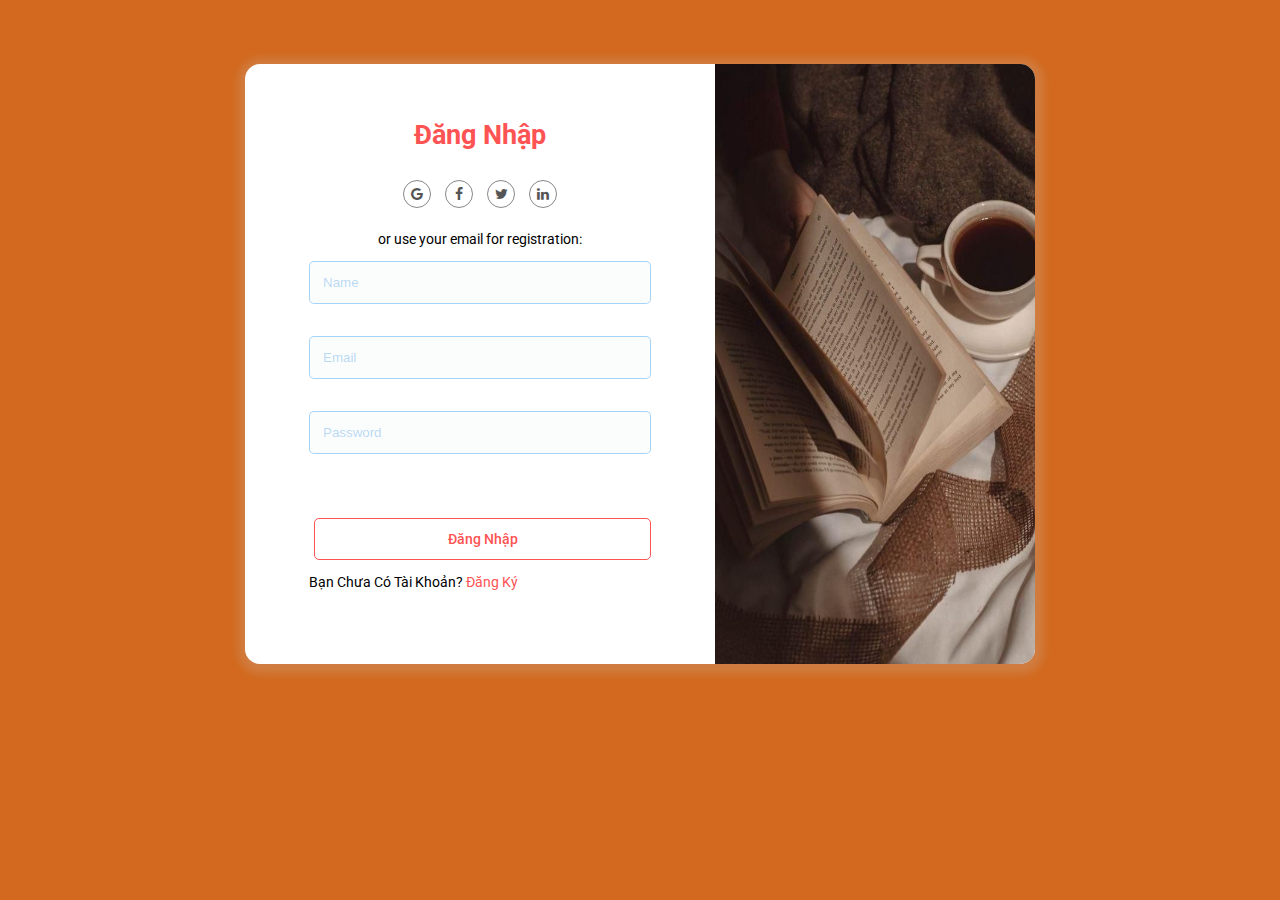
<file: dangNhap.html>
<!DOCTYPE html>
<html lang="en">
<head>
    <meta charset="UTF-8">
    <meta name="viewport" content="width=device-width, initial-scale=1.0">
    <title>Document</title>
    <link rel="stylesheet" href="style1.css">
    <link rel="stylesheet" href="https://cdnjs.cloudflare.com/ajax/libs/font-awesome/4.7.0/css/font-awesome.css" integrity="sha512-5A8nwdMOWrSz20fDsjczgUidUBR8liPYU+WymTZP1lmY9G6Oc7HlZv156XqnsgNUzTyMefFTcsFH/tnJE/+xBg==" crossorigin="anonymous" />
  

</head>
<body>
   
    <div class="auth-wrapper">
        <div class="auth-container">
            <div class="auth-action-left">
                <div class="auth-form-outer">
                    <h2 class="auth-form-title">
                        Đăng Nhập
                    </h2>
                    <div class="auth-external-container">
                        <div class="auth-external-list">
                            <ul>
                                <li><a href="#"><i class="fa fa-google"></i></a></li>
                                <li><a href="#"><i class="fa fa-facebook"></i></a></li>
                                <li><a href="#"><i class="fa fa-twitter"></i></a></li>
                                <li><a href="#"><i class="fa fa-linkedin"></i></a></li>
                            </ul>
                        </div>
                        <p class="auth-sgt">or use your email for registration:</p>
                    </div>
                    <form class="login-form">
                        <input type="text" class="auth-form-input" placeholder="Name" name="name" id="name" onkeyup="check()"><div style="color: red;" id="z-name"></div><br>
                        <input type="text" class="auth-form-input" placeholder="Email" name="email" id="email" onkeyup="check()"><div style="color: red;" id="z-email"></div><br>
                        
                        <div class="input-icon">
                            <input class="auth-form-input"  type="password" placeholder="Password" name="password" id="password" onkeyup="check()"><div style="color: red;" id="z-password"></div><br>

                        </div>
                        <div class="footer-action">
                            <a href="dangnhap.html" class="auth-btn-direct">Đăng Nhập</a>
                        </div>
                        <div class="input-form">
                            <p>Bạn Chưa Có Tài Khoản? <a href="dk.html">Đăng Ký</a></p>
                        </div>
                    </form>
                </div>
            </div>
            <div class="auth-action-right">
                <div class="auth-image">
                    <img src="docsach.jpg" alt="login">
                </div>
            </div>
        </div>
    </div>
    <script src="main.js"></script>

</body>
</html>
</file>
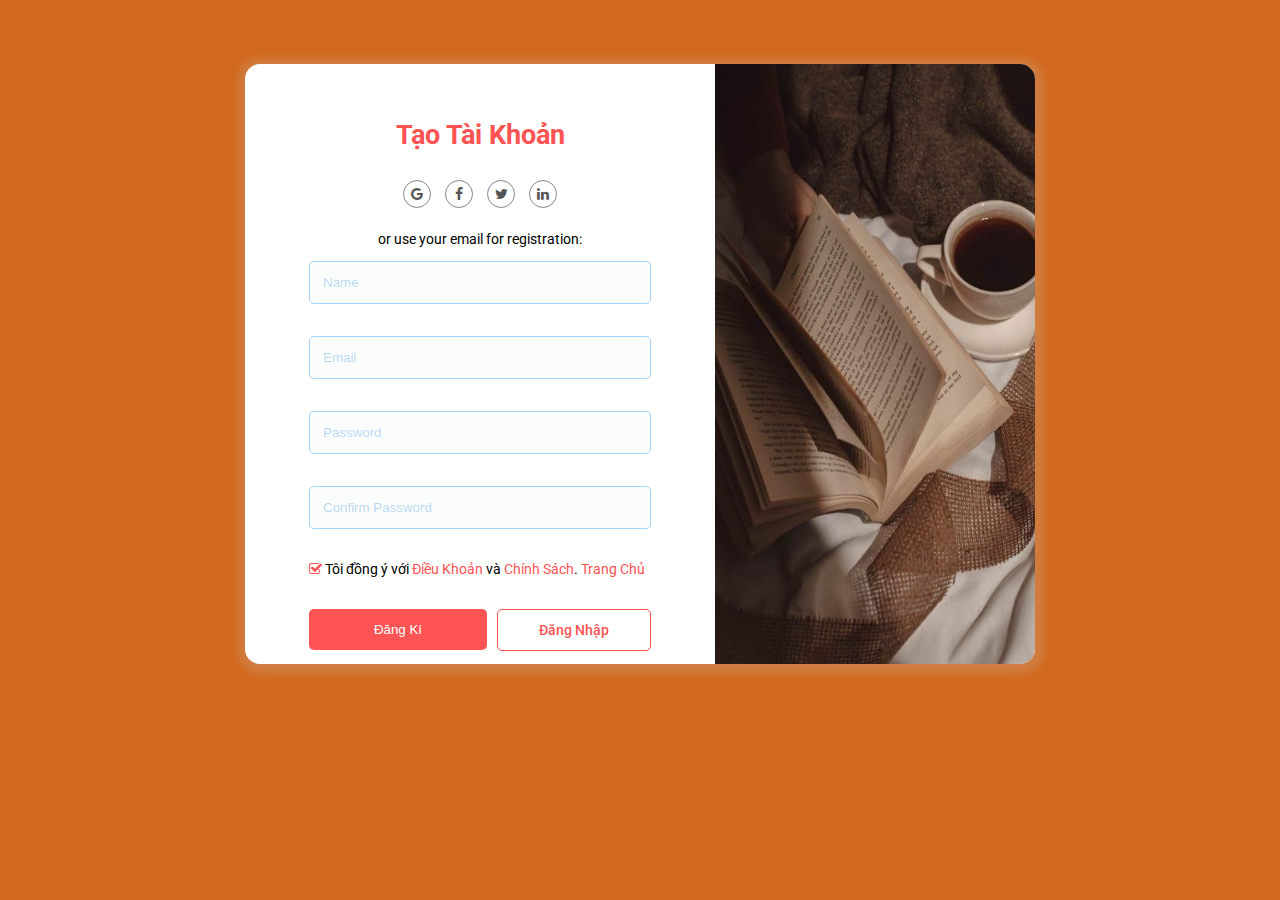
<file: dk.html>
<!DOCTYPE html>
<html lang="en">
<head>
    <meta charset="UTF-8">
    <meta name="viewport" content="width=device-width, initial-scale=1.0">
    <title>Document</title>
    <link rel="stylesheet" href="style1.css">
    <link rel="stylesheet" href="https://cdnjs.cloudflare.com/ajax/libs/font-awesome/4.7.0/css/font-awesome.css" integrity="sha512-5A8nwdMOWrSz20fDsjczgUidUBR8liPYU+WymTZP1lmY9G6Oc7HlZv156XqnsgNUzTyMefFTcsFH/tnJE/+xBg==" crossorigin="anonymous" />
  

</head>
<body>
    <!-- Form without bootstrap -->
    
    <div class="auth-wrapper">
        <div class="auth-container">
            <div class="auth-action-left">
                <div class="auth-form-outer">
                    <h2 class="auth-form-title">
                        Tạo Tài Khoản
                    </h2>
                    <div class="auth-external-container">
                        <div class="auth-external-list">
                            <ul>
                                <li><a href="https://www.google.com/"><i class="fa fa-google"></i></a></li>
                                <li><a href="https://www.facebook.com/"><i class="fa fa-facebook"></i></a></li>
                                <li><a href="https://twitter.com/i/flow/login"><i class="fa fa-twitter"></i></a></li>
                                <li><a href="https://www.google.com/"><i class="fa fa-linkedin"></i></a></li>
                            </ul>
                        </div>
                        <p class="auth-sgt">or use your email for registration:</p>
                    </div>
                    <form class="login-form">
                        <input type="text" class="auth-form-input" placeholder="Name" name="name" id="name" onkeyup="check()"><div style="color: red;" id="z-name"></div><br>
                        <input type="text" class="auth-form-input" placeholder="Email" name="email" id="email" onkeyup="check()"><div style="color: red;" id="z-email"></div><br>
                        
                        <div class="input-icon">
                            <input class="auth-form-input"  type="password" placeholder="Password" name="password" id="password" onkeyup="check()"><div style="color: red;" id="z-password"></div><br>
                           
                        </div>
                        <input type="text" class="auth-form-input" placeholder="Confirm Password" name="cpassword" id="cpassword" onkeyup="check()"><div style="color: red;" id="z-cpassword"></div><br>
                        <label class="btn active">
                            <input type="checkbox" name='email1' checked>
                            <i class="fa fa-square-o"></i><i class="fa fa-check-square-o"></i> 
                            <span> Tôi đồng ý với <a href="gioithieu.html">Điều Khoản</a> và <a href="#">Chính Sách</a>.</span>
                            <span class="tc"><a href="index.html">Trang Chủ</a></span>
                        </label>
                        <div class="footer-action">
                            <input type="submit" value="Đăng Kí" class="auth-submit">
                            <a href="dangnhap.html" class="auth-btn-direct">Đăng Nhập</a>
                        </div>
                    </form>
                </div>
            </div>
            <div class="auth-action-right">
                <div class="auth-image">
                    <img src="docsach.jpg" alt="login">
                </div>
            </div>
        </div>
    </div>
    <script src="main.js"></script>

</body>
</html>
</file>
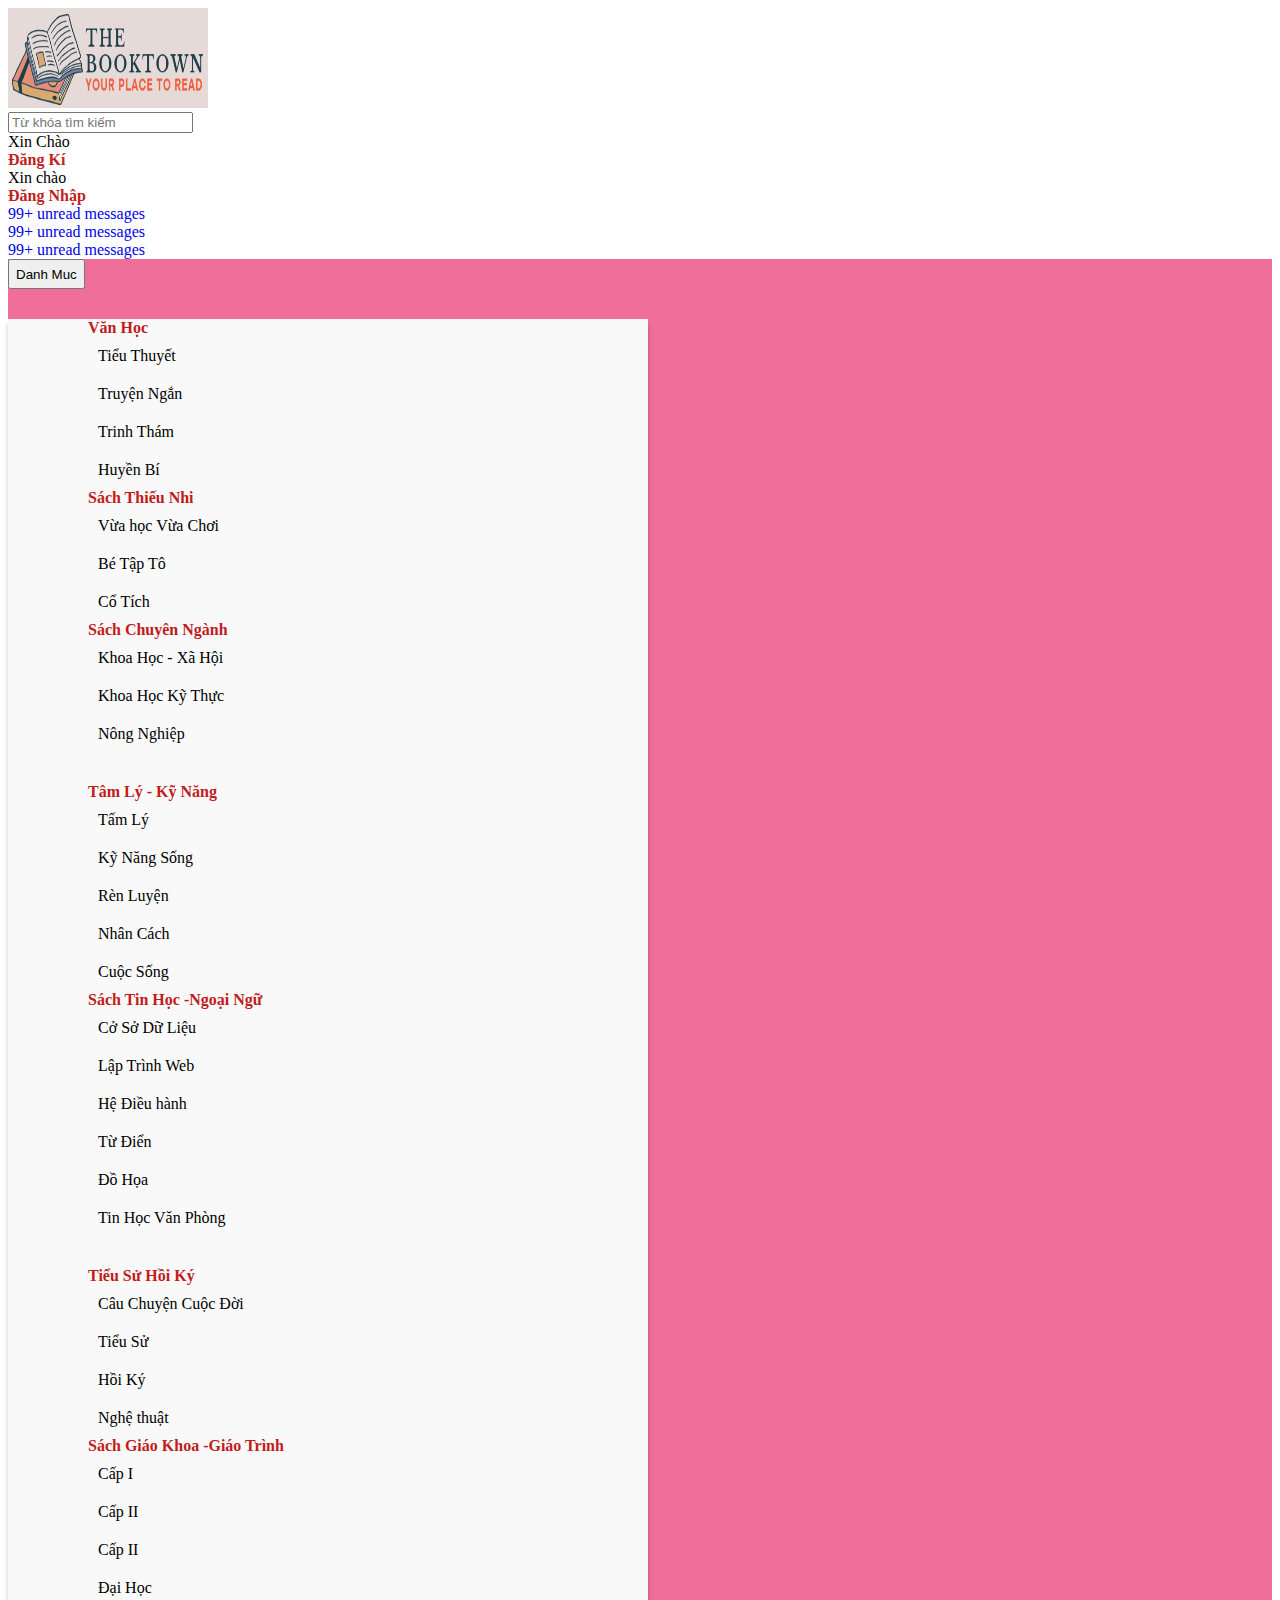
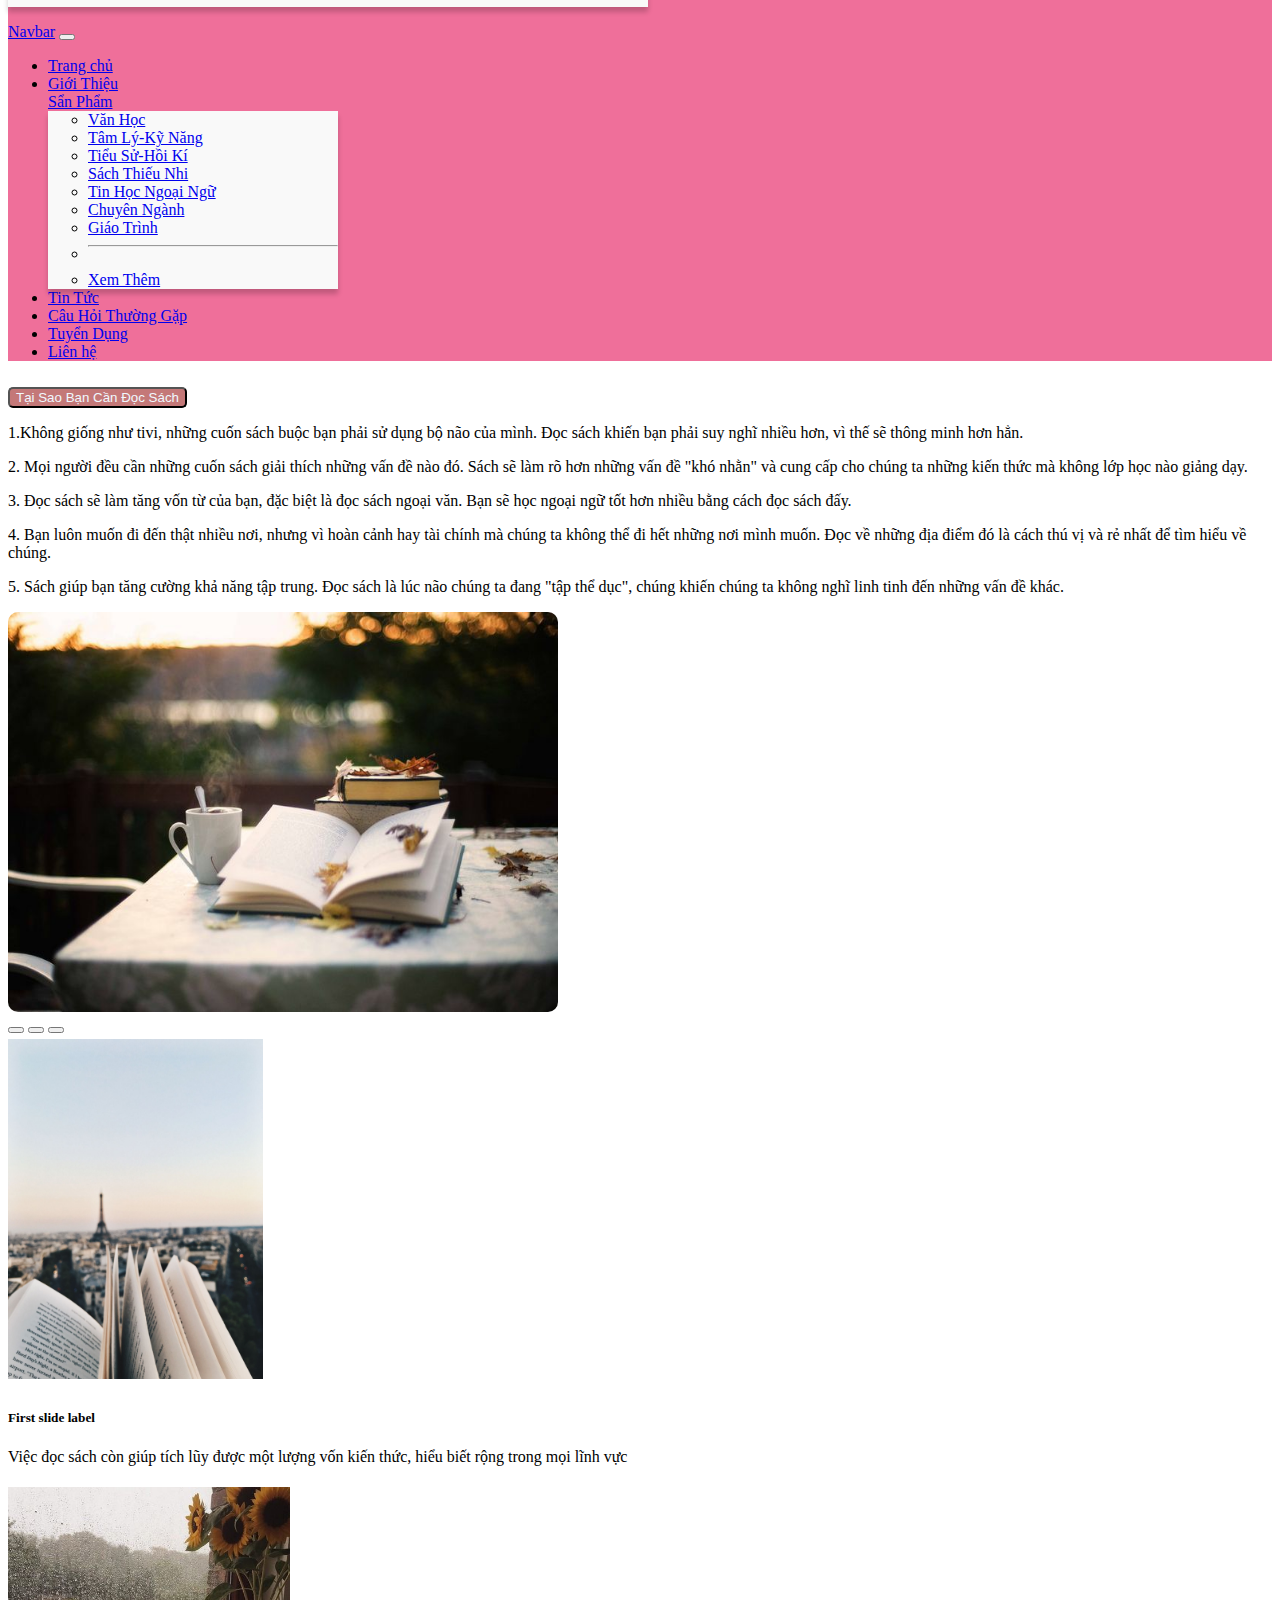
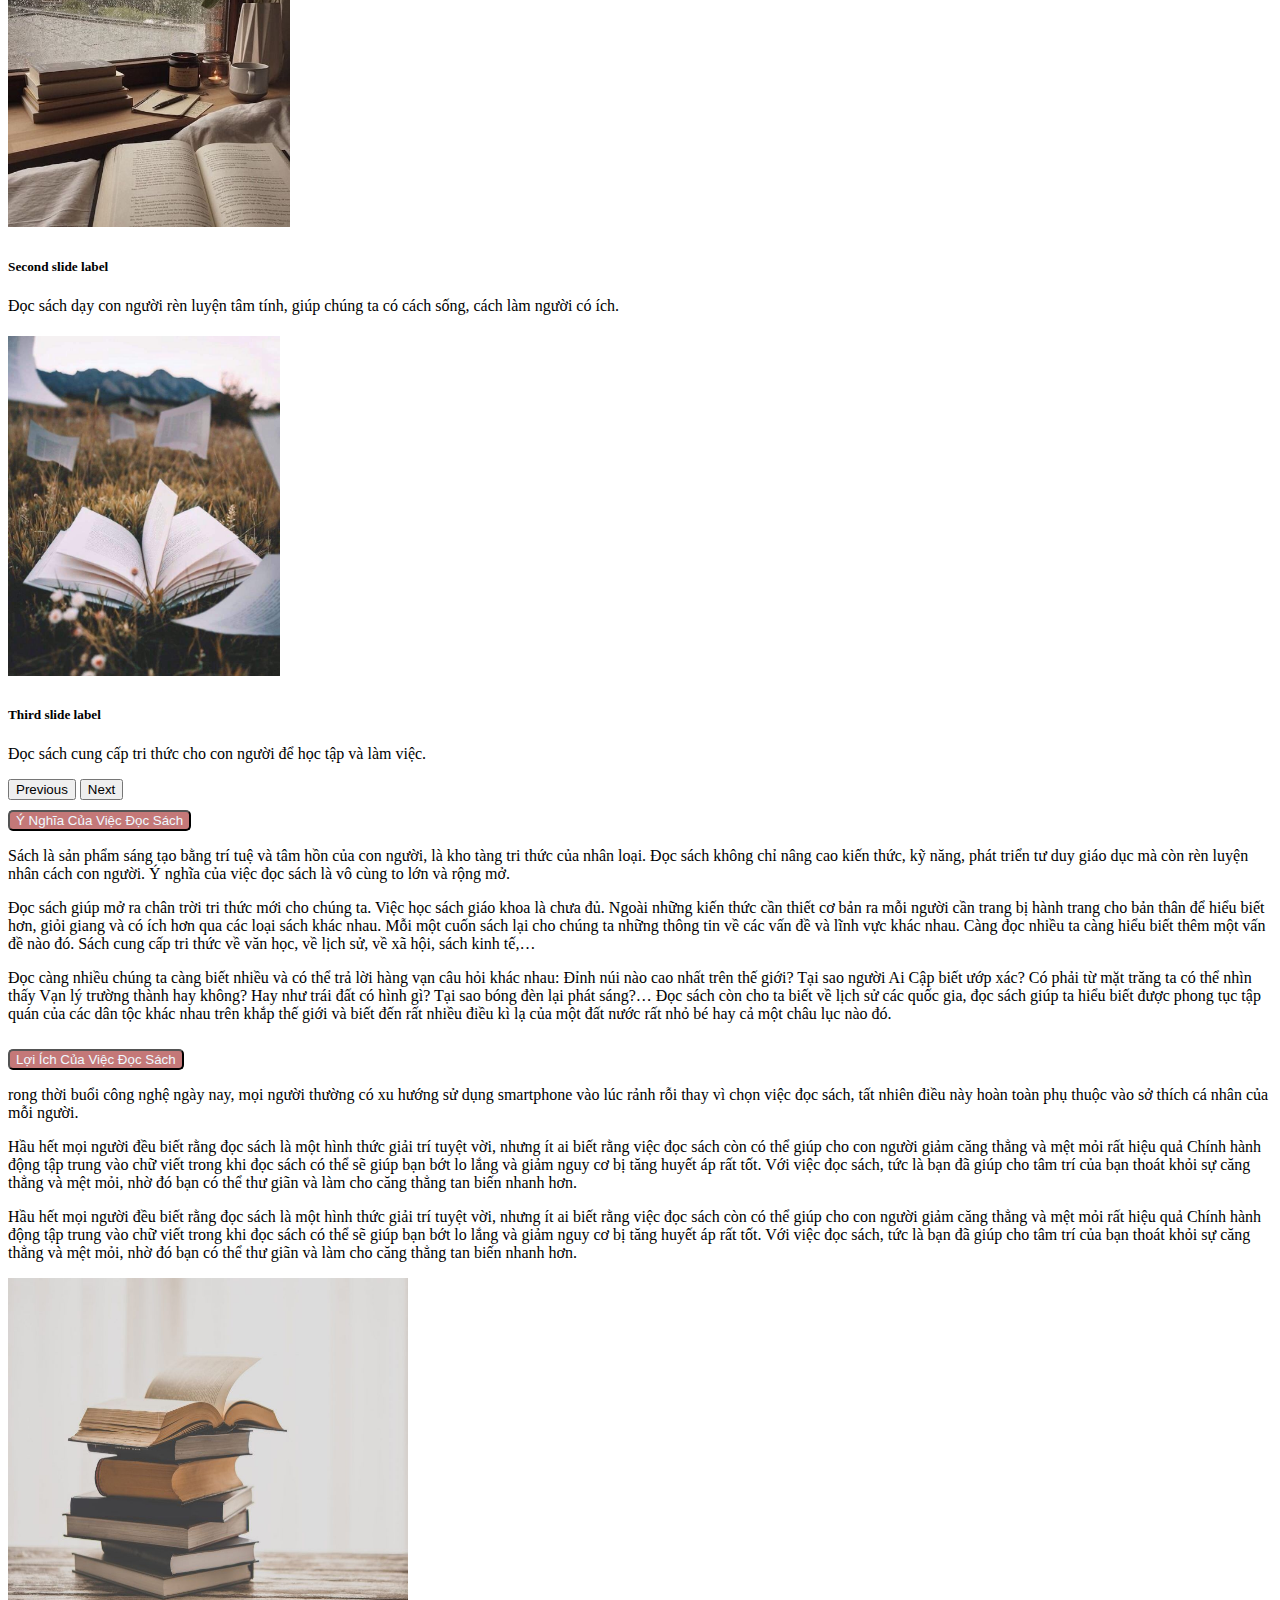
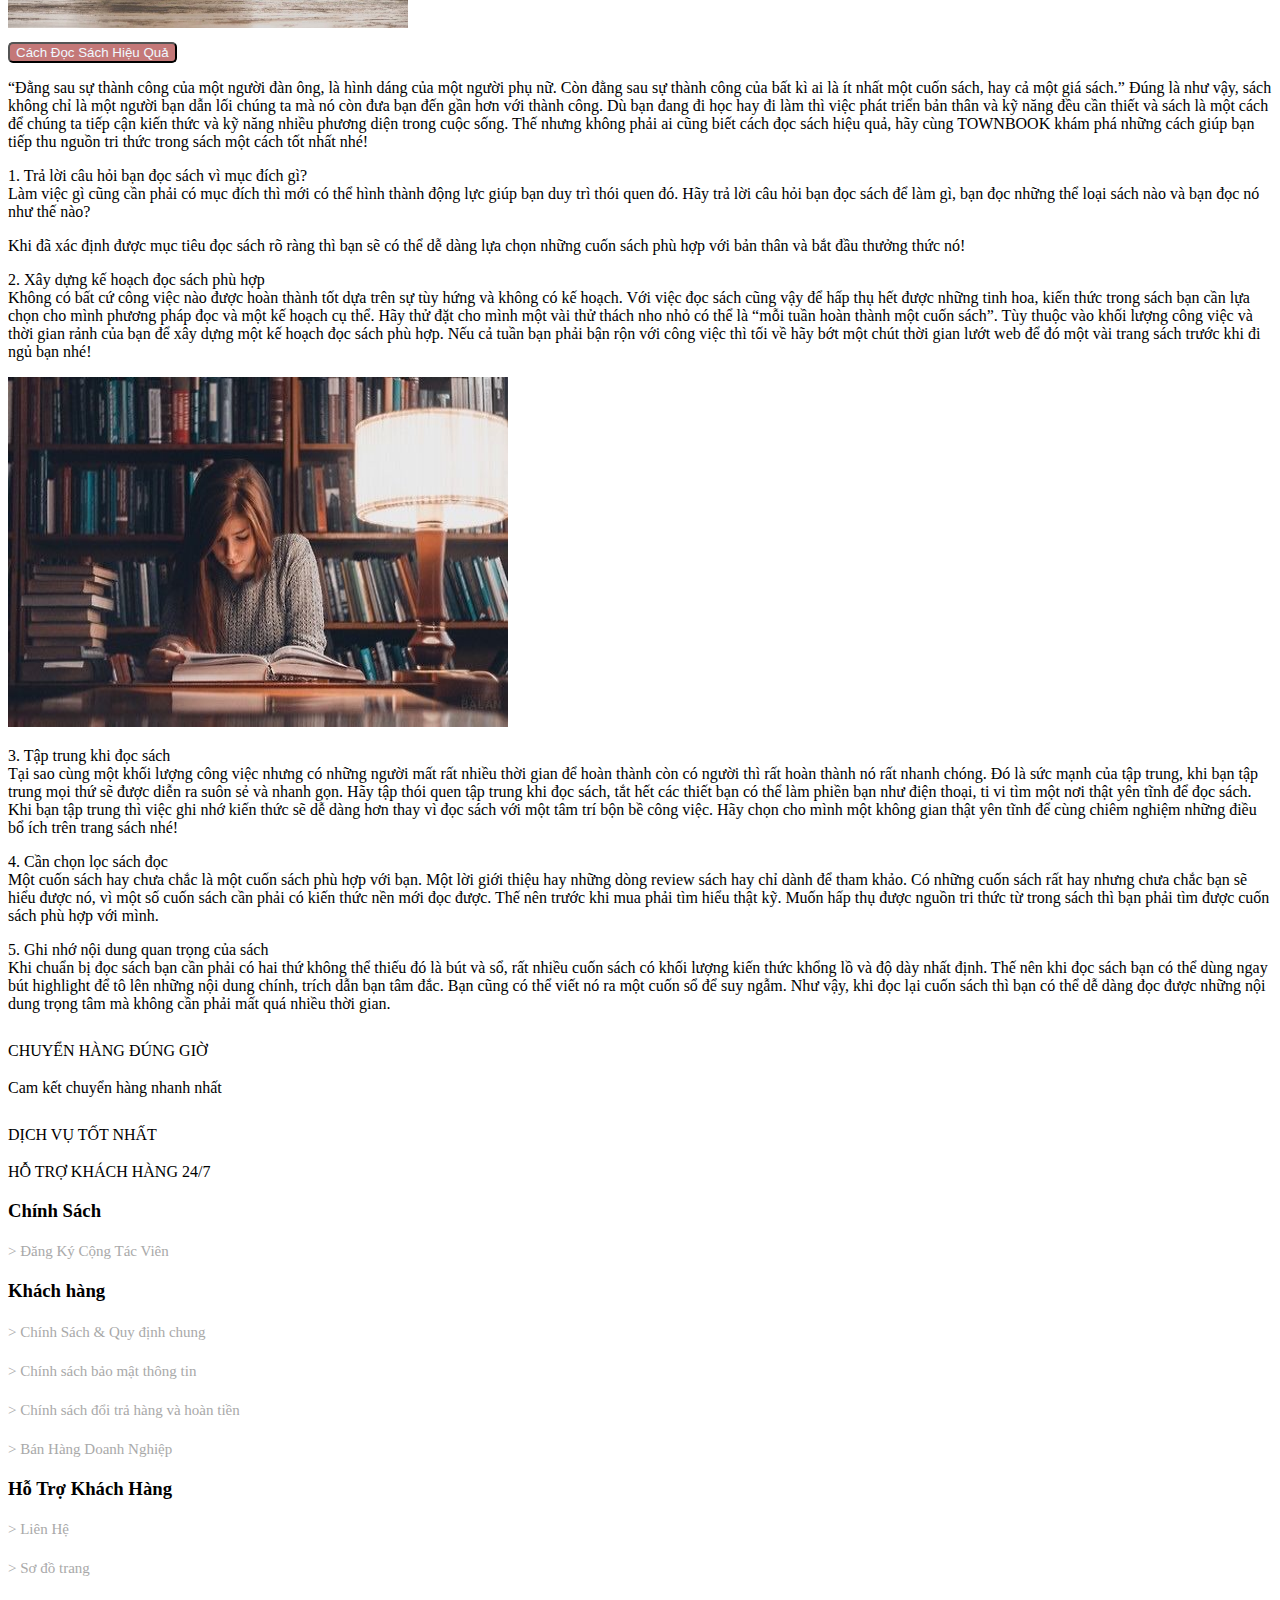
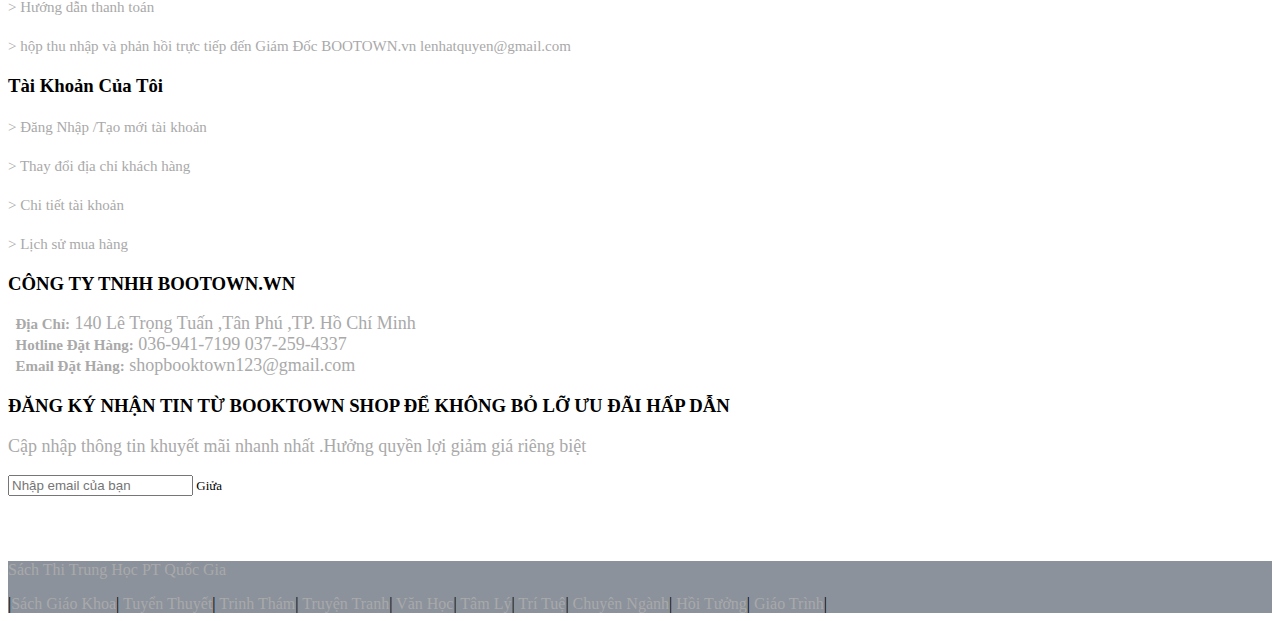
<file: gioithieu.html>
<!DOCTYPE html>
<html>
    <head>
        <meta charset="utf-8"/>
        <metan http-equiv="X-UA-Compatible" content="IE-edge">
        <metan name="viewport" content="width=device-width,initial-scale=1.0">
        <title>LietKeSanPham</title>
        <link rel="stylesheet" href="style.css" />
     <link href="https://cdn.jsdelivr.net/npm/bootstrap@5.3.0-alpha3/dist/css/bootstrap.min.css" rel="stylesheet" integrity="sha384-KK94CHFLLe+nY2dmCWGMq91rCGa5gtU4mk92HdvYe+M/SXH301p5ILy+dN9+nJOZ" crossorigin="anonymous">
     <link rel="stylesheet" href="https://cdnjs.cloudflare.com/ajax/libs/font-awesome/6.4.0/css/all.min.css" integrity="sha512-iecdLmaskl7CVkqkXNQ/ZH/XLlvWZOJyj7Yy7tcenmpD1ypASozpmT/E0iPtmFIB46ZmdtAc9eNBvH0H/ZpiBw==" crossorigin="anonymous" referrerpolicy="no-referrer" />
    </head>
<style>
    .ld_sach img
    {
       border-radius: 10px;

    }
    .ld_sach img:hover
    {
        transform: scale(1.07);
    transition: all ease 0.3s; 
    }
    .col-lg-12 .col-md-12  img
    {
        margin-left: 400px;
    }
    .gt button
    {
        margin-top: 10px;
        background-color: rgb(196, 120, 120);
        color:aliceblue;
        border-radius: 5px;
    }
    .gt button:hover
    {
        background-color: brown;
    }
</style>
    <body>


        <section class="myheader">
            <div class="container py-2">
                <div class="row">
                    <div class="col-md-3">
                        <img src="logo_sách_.png" alt="Logo" class="img-fluid" width="200px" height="100px">
                    </div>
                    <div class="col-md-4">
                        <div class="input-group mb-3">
                            <input type="text" class="form-control" placeholder="Từ khóa tìm kiếm" aria-label="Từ khóa tìm kiếm" aria-describedby="basic-addon2">
                            <span class="input-group-text" id="basic-addon2"> <i class="fa-solid fa-magnifying-glass"></i></span>
                          </div>
                    </div>
                    <div class="col-md-3">
                        <div class="row">
                            <div class="col">
                                <div class="row">
                                    <div class="col-3">
                                        <div class="fs-2 text-danger" >
                                          <a href="dk.html"> <i class="fa-solid fa-lock" style="color: #c02121;"></i></a> 
                                        </div>
                                    </div>
                                    <div class="col-9">
                                        Xin Chào<br>
                                        
                                        <strong class="text-danger"> <a href="file:///D:/TK_Web/%C4%90oAN/Dangki.html#file:///D:/TK_Web/%C4%90oAN/Dangki.html">Đăng Kí</a></strong>
                                    </div>
                                </div>
                                </div>
                                <div class="col">
                                <div class="row">
                                    <div class="col-3">
                                        <div class="fs-2 text-danger">
                                          <a href="dangNhap.html"> <i class="fa-solid fa-user"style="color: #c02121;"></i></a>
                                            </div>
                                    </div>
                                    <div class="col-9">
                                        Xin chào<br>
                                        <strong class="text-danger"> <a href="dangNhap.html">Đăng Nhập</a></strong>
                                    </div>
                                </div>
                            </div>
                        </div>
                    </div>
                    <div class="col-md-2">
                        <div class="row">
                            <div class="col">
                                <a href="updategiohang.html" type="button" class="position-relative text-danger">
                                    <span class="fs-2" ><i  class="fa-regular fa-heart"></i></span>
                                    <span class="position-absolute top-0 start-100 translate-middle badge rounded-pill bg-danger">
                                      99+
                                      <span class="visually-hidden">unread messages</span>
                                    </span>
                                </a>
                            </div>
                            <div class="col">
                                <a href="updategiohang.html" type="button" class="position-relative text-danger">
                                    <span class="fs-2" ><i class="fa-solid fa-cart-shopping"></i></span>
                                    <span class="position-absolute top-0 start-100 translate-middle badge rounded-pill bg-danger">
                                      99+
                                      <span class="visually-hidden">unread messages</span>
                                    </span>
                                </a>
                            </div>
                            <div class="col">
                                <a href="updategiohang.html" type="button" class="position-relative text-danger">
                                    <span class="fs-2" ><i class="fa-light fa-square-share-nodes"></i></span>
                                    <span class="position-absolute top-0 start-100 translate-middle badge rounded-pill bg-danger">
                                      99+
                                      <span class="visually-hidden">unread messages</span>
                                    </span>
                                </a>
                            </div>
                        </div>
                    </div>
                </div>
            </div>
        </section>

        <section class="mymainmenuu " style="background-color: #ef6f9a;">
            <div class="container">
                <div class="row">
                    <div class="col-md-3 text-white py-2">
                      <div class="dropdown">
                        <button class="btn btn-secondary dropdown dropdown-toggle bg-danger type="button data-bs-toggle="dropdown" aria-expanded="false">
                          Danh Muc
                          <i class="fa-solid fa-bars" style="color: #fafafa;"></i>
                        </button>
                        <ul class="dropdown-menu dropdown-menu-dark dropdown-content">
                          <div class="row">
                            <div class="col-4">
  
  
                              <ul>Văn Học</ul>
                          <ul>
                              <li><a href="lietkesanpham.html">Tiểu Thuyết</a> </li>
                              <li><a href="lietkesanpham.html">Truyện Ngắn</a></li>
                              <li><a href="lietkesanpham.html">Trinh Thám</a></li>
                              <li><a href="lietkesanpham.html">Huyền Bí</a></li>
                          </ul>
  
  
                          <ul>Sách Thiếu Nhi</ul>
                          <ul>
                              <li><a href="lietkesanpham.html">Vừa học Vừa Chơi</a> </li>
                              <li><a href="lietkesanpham.html">Bé Tập Tô</a></li>
                              <li><a href="lietkesanpham.html">Cổ Tích</a></li>
                             
                          </ul>
                          <ul>Sách Chuyên Ngành</ul>
                          <ul>
                          <li><a href="lietkesanpham.html">Khoa Học - Xã Hội</a> </li>
                          <li><a href="lietkesanpham.html">Khoa Học Kỹ Thực</a></li>
                          <li><a href="lietkesanpham.html">Nông Nghiệp</a></li>
                          </ul>
                        
                          </div>
            
                          <div class="col-4">
                            <ul> Tâm Lý - Kỹ Năng</ul>
                        <ul>
                            <li><a href="lietkesanpham.html">Tấm Lý</a> </li>
                            <li><a href="lietkesanpham.html">Kỹ Năng Sống</a></li>
                            <li><a href="lietkesanpham.html">Rèn Luyện</a></li>
                            <li><a href="lietkesanpham.html">Nhân Cách</a></li>
                            <li><a href="lietkesanpham.html">Cuộc Sống</a></li>
                        </ul>
  
                        <ul> Sách Tin Học -Ngoại Ngữ</ul>
                        <ul>
                            <li><a href="lietkesanpham.html">Cở Sở Dữ Liệu</a> </li>
                            <li><a href="lietkesanpham.html">Lập Trình Web</a></li>
                            <li><a href="lietkesanpham.html">Hệ Điều hành </a></li>
                            <li><a href="lietkesanpham.html">Từ Điển</a></li>
                            <li><a href="lietkesanpham.html">Đồ Họa</a></li>
                            <li><a href="lietkesanpham.html">Tin Học Văn Phòng</a></li>
                        </ul>
                          
                        </div>
            
                        <div class="col-4">
                          <ul>Tiểu Sử Hồi Ký</ul>
                      <ul>
                          <li><a href="lietkesanpham.html">Câu Chuyện Cuộc Đời</a> </li>
                          <li><a href="lietkesanpham.html">Tiểu Sử</a></li>
                          <li><a href="lietkesanpham.html">Hồi Ký </a></li>
                          <li><a href="lietkesanpham.html">Nghệ thuật</a></li>
                      </ul>
  
                      <ul>Sách Giáo Khoa -Giáo Trình</ul>
                      <ul>
                          <li><a href="lietkesanpham.html">Cấp I</a> </li>
                          <li><a href="lietkesanpham.html">Cấp II</a></li>
                          <li><a href="lietkesanpham.html">Cấp II </a></li>
                          <li><a href="lietkesanpham.html">Đại Học</a></li>
                      </ul>
  
                      </div>
  
  
                      </div>
  
                        </ul>
                      </div>
                    </div>
                    <div class="col-md-9">
                        <nav class="navbar navbar-expand-lg bg-danger ">
                            <div class="container-fluid">
                              <a class="navbar-brand d-none" href="#">Navbar</a>
                              <button class="navbar-toggler" type="button" data-bs-toggle="collapse" data-bs-target="#navbarSupportedContent" aria-controls="navbarSupportedContent" aria-expanded="false" aria-label="Toggle navigation">
                                <span class="navbar-toggler-icon"></span>
                              </button>
                              <div class="collapse navbar-collapse" id="navbarSupportedContent">
                                <ul class="navbar-nav me-auto mb-2 mb-lg-0">
                                  <li class="nav-item">
                                    <a class="nav-link active text-white" aria-current="page" href="index.html">Trang chủ</a>
                                  </li>
                                  <li class="nav-item">
                                    <a class="nav-link text-white" href="index.html">Giới Thiệu</a>
                                  </li>
                                  <li class="nav-item dropdown">
  
                                  <a class="nav-link dropdown-toggle text-white" href="lietkesanpham.html" role="button" data-bs-toggle="dropdown" aria-expanded="false">
                                      Sẩn Phẩm 
                                    </a>
                                    <ul class="dropdown-menu item">
                                      <li><a class="dropdown-item" href="lietkesanpham.html">Văn Học</a></li>
                                      <li><a class="dropdown-item" href="lietkesanpham.html">Tâm Lý-Kỹ Năng</a></li>
                                      <li><a class="dropdown-item" href="lietkesanpham.html">Tiểu Sử-Hồi Kí</a></li>
                                      <li><a class="dropdown-item" href="lietkesanpham.html">Sách Thiếu Nhi</a></li>
                                      <li><a class="dropdown-item" href="lietkesanpham.html">Tin Học Ngoại Ngữ</a></li>
                                      <li><a class="dropdown-item" href="lietkesanpham.html">Chuyên Ngành</a></li>
                                      <li><a class="dropdown-item" href="lietkesanpham.html">Giáo Trình</a></li>
  
                                      <li><hr class="dropdown-divider"></li>
                                      <li><a class="dropdown-item" href="lietkesanpham.html">Xem Thêm</a></li>
                                    </ul>
                                  </li>
                                  <li class="nav-item">
                                    <a class="nav-link text-white" href="lietkesanpham.html">Tin Tức</a>
                                  </li>
                                  <li class="nav-item">
                                    <a class="nav-link text-white" href="lietkesanpham.html">Câu Hỏi Thường Gặp</a>
                                  </li>
                                  <li class="nav-item">
                                    <a class="nav-link text-white" href="lietkesanpham.html">Tuyển Dụng </a>
                                  </li>
                                  <li class="nav-item">
                                    <a class="nav-link text-white" href="lietkesanpham.html">Liên hệ</a>
                                  </li>
                                </ul>
                              </div>
                            </div>
                          </nav>
                    </div>
                </div>
            </div>
        </section> 


    <div class="container-fluid">
            <div class="row">
                <div class="col-lg-6 col-md-6 col-sm-12 gt">
                    <button>Tại Sao Bạn Cần Đọc Sách </button>
                    <p>1.Không giống như tivi, những cuốn sách buộc bạn phải sử dụng bộ não của mình. Đọc sách khiến bạn phải suy nghĩ nhiều hơn, vì thế sẽ thông minh hơn hẳn.</p>
                    <p>2. Mọi người đều cần những cuốn sách giải thích những vấn đề nào đó. Sách sẽ làm rõ hơn những vấn đề "khó nhằn" và cung cấp cho chúng ta những kiến thức mà không lớp học nào giảng dạy.</p>
                    <p>3. Đọc sách sẽ làm tăng vốn từ của bạn, đặc biệt là đọc sách ngoại văn. Bạn sẽ học ngoại ngữ tốt hơn nhiều bằng cách đọc sách đấy.</p>
                    <p>4. Bạn luôn muốn đi đến thật nhiều nơi, nhưng vì hoàn cảnh hay tài chính mà chúng ta không thể đi hết những nơi mình muốn. Đọc về những địa điểm đó là cách thú vị và rẻ nhất để tìm hiểu về chúng.</p>
                    <p>5. Sách giúp bạn tăng cường khả năng tập trung. Đọc sách là lúc não chúng ta đang "tập thể dục", chúng khiến chúng ta không nghĩ linh tinh đến những vấn đề khác.</p>
               </div>
               <div class="col-lg-6 col-md-6 col-sm-12 ld_sach">
                <img src="lydocsach.jpg" alt="#" height="400px" width="550px">
               </div>
        </div>
        <div class="row">
            <div class="col-lg-3 col-md-4 col-sm-12 ">
                <div id="carouselExampleCaptions" class="carousel slide">
                    <div class="carousel-indicators">
                      <button type="button" data-bs-target="#carouselExampleCaptions" data-bs-slide-to="0" class="active" aria-current="true" aria-label="Slide 1"></button>
                      <button type="button" data-bs-target="#carouselExampleCaptions" data-bs-slide-to="1" aria-label="Slide 2"></button>
                      <button type="button" data-bs-target="#carouselExampleCaptions" data-bs-slide-to="2" aria-label="Slide 3"></button>
                    </div>
                    <div class="carousel-inner">
                      <div class="carousel-item active">
                        <img src="sachgt1.jpg" class="d-block w-100" alt="...">
                        <div class="carousel-caption d-none d-md-block">
                          <h5>First slide label</h5>
                          <p> Việc đọc sách còn giúp tích lũy được một lượng vốn kiến thức, hiểu biết rộng trong mọi lĩnh vực</p>
                        </div>
                      </div>
                      <div class="carousel-item">
                        <img src="sachgt.jpg" class="d-block w-100" alt="...">
                        <div class="carousel-caption d-none d-md-block">
                          <h5>Second slide label</h5>
                          <p>Đọc sách dạy con người rèn luyện tâm tính, giúp chúng ta có cách sống, cách làm người có ích.</p>
                        </div>
                      </div>
                      <div class="carousel-item">
                        <img src="sachgt2.jpg" class="d-block w-100" alt="...">
                        <div class="carousel-caption d-none d-md-block">
                          <h5>Third slide label</h5>
                          <p>Đọc sách cung cấp tri thức cho con người để học tập và làm việc.</p>
                        </div>
                      </div>
                    </div>
                    <button class="carousel-control-prev" type="button" data-bs-target="#carouselExampleCaptions" data-bs-slide="prev">
                      <span class="carousel-control-prev-icon" aria-hidden="true"></span>
                      <span class="visually-hidden">Previous</span>
                    </button>
                    <button class="carousel-control-next" type="button" data-bs-target="#carouselExampleCaptions" data-bs-slide="next">
                      <span class="carousel-control-next-icon" aria-hidden="true"></span>
                      <span class="visually-hidden">Next</span>
                    </button>
                  </div>
            </div>
            <div class="col-lg-9 col-md-8 col-sm-12 gt">
                <button>Ý Nghĩa Của Việc Đọc Sách</button>
                <p>
                    Sách là sản phẩm sáng tạo bằng trí tuệ và tâm hồn của con người, là kho tàng tri thức của nhân loại. Đọc sách không chỉ nâng cao kiến thức, kỹ năng, phát triển tư duy giáo dục mà còn rèn luyện nhân cách con người. Ý nghĩa của việc đọc sách là vô cùng to lớn và rộng mở.
                </p>
                <p>Đọc sách giúp mở ra chân trời tri thức mới cho chúng ta. Việc học sách giáo khoa là chưa đủ. Ngoài những kiến thức cần thiết cơ bản ra mỗi người cần trang bị hành trang cho bản thân để hiểu biết hơn, giỏi giang và có ích hơn qua các loại sách khác nhau. Mỗi một cuốn sách lại cho chúng ta những thông tin về các vấn đề và lĩnh vực khác nhau. Càng đọc nhiều ta càng hiểu biết thêm một vấn đề nào đó. Sách cung cấp tri thức về văn học, về lịch sử, về xã hội, sách kinh tế,…</p>
            <p>Đọc càng nhiều chúng ta càng biết nhiều và có thể trả lời hàng vạn câu hỏi khác nhau: Đỉnh núi nào cao nhất trên thế giới? Tại sao người Ai Cập biết ướp xác? Có phải từ mặt trăng ta có thể nhìn thấy Vạn lý trường thành hay không? Hay như trái đất có hình gì? Tại sao bóng đèn lại phát sáng?… Đọc sách còn cho ta biết về lịch sử các quốc gia, đọc sách giúp ta hiểu biết được phong tục tập quán của các dân tộc khác nhau trên khắp thế giới và biết đến rất nhiều điều kì lạ của một đất nước rất nhỏ bé hay cả một châu lục nào đó.</p>
            </div>
            <div class="row">
                <div class="col-lg-8 col-md-7 col-sm-12 gt">
                    <button>Lợi Ích Của Việc Đọc Sách</button>
                    <p>rong thời buổi công nghệ ngày nay, mọi người thường có xu hướng sử dụng smartphone vào lúc rảnh rỗi thay vì chọn việc đọc sách, tất nhiên điều này hoàn toàn phụ thuộc vào sở thích cá nhân của mỗi người.</p>
                    <p>Hầu hết mọi người đều biết rằng đọc sách là một hình thức giải trí tuyệt vời, nhưng ít ai biết rằng việc đọc sách còn có thể giúp cho con người giảm căng thẳng và mệt mỏi rất hiệu quả Chính hành động tập trung vào chữ viết trong khi đọc sách có thể sẽ giúp bạn bớt lo lắng và giảm nguy cơ bị tăng huyết áp rất tốt. Với việc đọc sách, tức là bạn đã giúp cho tâm trí của bạn thoát khỏi sự căng thẳng và mệt mỏi, nhờ đó bạn có thể thư giãn và làm cho căng thẳng tan biến nhanh hơn.</p>
                    <p>Hầu hết mọi người đều biết rằng đọc sách là một hình thức giải trí tuyệt vời, nhưng ít ai biết rằng việc đọc sách còn có thể giúp cho con người giảm căng thẳng và mệt mỏi rất hiệu quả Chính hành động tập trung vào chữ viết trong khi đọc sách có thể sẽ giúp bạn bớt lo lắng và giảm nguy cơ bị tăng huyết áp rất tốt. Với việc đọc sách, tức là bạn đã giúp cho tâm trí của bạn thoát khỏi sự căng thẳng và mệt mỏi, nhờ đó bạn có thể thư giãn và làm cho căng thẳng tan biến nhanh hơn.</p>
                </div>
                <div class="col-lg-4 col-md-5 col-sm-12">
                    <img src="sach_gt3.jpg" alt="#" height="350px" width="400px">
                </div>
            </div>
            <div class="row">
                <div class="col gt">
                    <button>Cách Đọc Sách Hiệu Quả</button>
                    <p>“Đằng sau sự thành công của một người đàn ông, là hình dáng của một người phụ nữ. Còn đằng sau sự thành công của bất kì ai là ít nhất một cuốn sách, hay cả một giá sách.” Đúng là như vậy, sách không chỉ là một người bạn dẫn lối chúng ta mà nó còn đưa bạn đến gần hơn với thành công. Dù bạn đang đi học hay đi làm thì việc phát triển bản thân và kỹ năng đều cần thiết và sách là một cách để chúng ta tiếp cận kiến thức và kỹ năng nhiều phương diện trong cuộc sống. Thế nhưng không phải ai cũng biết cách đọc sách hiệu quả, hãy cùng TOWNBOOK khám phá những cách giúp bạn tiếp thu nguồn tri thức trong sách một cách tốt nhất nhé!</p>
                <p>
                    1. Trả lời câu hỏi bạn đọc sách vì mục đích gì?<br>
                    Làm việc gì cũng cần phải có mục đích thì mới có thể hình thành động lực giúp bạn duy trì thói quen đó. Hãy trả lời câu hỏi bạn đọc sách để làm gì, bạn đọc những thể loại sách nào và bạn đọc nó như thế nào?
                </p>
                <p>Khi đã xác định được mục tiêu đọc sách rõ ràng thì bạn sẽ có thể dễ dàng lựa chọn những cuốn sách phù hợp với bản thân và bắt đầu thưởng thức nó!</p>
                <p>2. Xây dựng kế hoạch đọc sách phù hợp <br>
                    Không có bất cứ công việc nào được hoàn thành tốt dựa trên sự tùy hứng và không có kế hoạch. Với việc đọc sách cũng vậy để hấp thụ hết được những tinh hoa, kiến thức trong sách bạn cần lựa chọn cho mình phương pháp đọc và một kế hoạch cụ thể. Hãy thử đặt cho mình một vài thử thách nho nhỏ có thể là “mỗi tuần hoàn thành một cuốn sách”. Tùy thuộc vào khối lượng công việc và thời gian rảnh của bạn để xây dựng một kế hoạch đọc sách phù hợp. Nếu cả tuần bạn phải bận rộn với công việc thì tối về hãy bớt một chút thời gian lướt web để đó một vài trang sách trước khi đi ngủ bạn nhé!
                </p>
                </div>
                </div>
                <div class="row">
                <div class="col-lg-12 col-md-12  col-sm-12 ld_sachn cachsach">
                    <img src="cachdocsach.jpg" alt="#" height="350px" width="500px">
                </div>
                </div>
                <div class="row">
                <div class="col">
                <p>
                    3. Tập trung khi đọc sách <br>
                    Tại sao cùng một khối lượng công việc nhưng có những người mất rất nhiều thời gian để hoàn thành còn có người thì rất hoàn thành nó rất nhanh chóng. Đó là sức mạnh của tập trung, khi bạn tập trung mọi thứ sẽ được diễn ra suôn sẻ và nhanh gọn. Hãy tập thói quen tập trung khi đọc sách, tắt hết các thiết bạn có thể làm phiền bạn như điện thoại, ti vi tìm một nơi thật yên tĩnh để đọc sách. Khi bạn tập trung thì việc ghi nhớ kiến thức sẽ dễ dàng hơn thay vì đọc sách với một tâm trí bộn bề công việc. Hãy chọn cho mình một không gian thật yên tĩnh để cùng chiêm nghiệm những điều bổ ích trên trang sách nhé!
                </p>
                <p>
                    4. Cần chọn lọc sách đọc <br>
                    Một cuốn sách hay chưa chắc là một cuốn sách phù hợp với bạn. Một lời giới thiệu hay những dòng review sách hay chỉ dành để tham khảo. Có những cuốn sách rất hay nhưng chưa chắc bạn sẽ hiểu được nó, vì một số cuốn sách cần phải có kiến thức nền mới đọc được. Thế nên trước khi mua phải tìm hiểu thật kỹ. Muốn hấp thụ được nguồn tri thức từ trong sách thì bạn phải tìm được cuốn sách phù hợp với mình.
                </p>
                <p>5. Ghi nhớ nội dung quan trọng của sách<br>
                    Khi chuẩn bị đọc sách bạn cần phải có hai thứ không thể thiếu đó là bút và sổ, rất nhiều cuốn sách có khối lượng kiến thức khổng lồ và độ dày nhất định. Thế nên khi đọc sách bạn có thể dùng ngay bút highlight để tô lên những nội dung chính, trích dẫn bạn tâm đắc. Bạn cũng có thể viết nó ra một cuốn sổ để suy ngẫm. Như vậy, khi đọc lại cuốn sách thì bạn có thể dễ dàng đọc được những nội dung trọng tâm mà không cần phải mất quá nhiều thời gian.
                    
                    </p>
                </div>
                </div>
               
            </div>

        </section>
        <section class="myfooter">
        <div class="container-fluid py-3 ">

            <div class="row py-2 bg-danger">
              <div class="col-lg-4 col-sm-4 text-bg-danger py-2">
                  <p><i class="fa-solid fa-truck" style="color: #c7d6cd; font-size: 30px;"></i>CHUYỂN HÀNG ĐÚNG GIỜ</p>
                  <p>Cam kết chuyển hàng nhanh nhất </p>
              </div>
              <div class="col-lg-4 col-sm-12 text-bg-danger py-4">
                <p><i class="fa-solid fa-cloud" style="color: #8b929c;font-size: 30px; "></i> DỊCH VỤ TỐT NHẤT </p>
            </div>
            <div class="col-lg-4 col-sm-12 text-bg-danger py-4">
              <p><i class="fa-regular fa-business-time" style="color: #5676ae;"></i>HỖ TRỢ KHÁCH HÀNG 24/7 </p>
          </div>

            </div>



          <div class="row text-bg-light">
            <div class="col-lg-3 col-md-3 col-sm-12">
              <h3><b>Chính Sách</b></h3>
              <p class="footer_ff"><a href="dk.html">> Đăng Ký Cộng Tác Viên</a></p>
            </div>

            <div class="col-lg-3 col-md-3 col-sm-12">
              <h3><b>Khách hàng</b></h3>
              <p class="footer_ff"><a href="gioithieu.html">> Chính Sách & Quy định chung </a></p>
              <p class="footer_ff"><a href="gioithieu.html">> Chính sách bảo mật thông tin</a> </p>
              <p class="footer_ff"><a href="gioithieu.html">> Chính sách đổi trả hàng và hoàn tiền</a></p> 
              <p class="footer_ff"><a href="gioithieu.html">> Bán Hàng Doanh Nghiệp </a></p>
            </div>

            <div class="col-lg-3 col-md-3 col-sm-12">
              <h3><b>Hỗ Trợ Khách Hàng </b></h3>
              <p class="footer_ff"><a href="gioithieu.html">> Liên Hệ</a></p>
              <p class="footer_ff"><a href="gioithieu.html">> Sơ đồ trang </a></p>
              <p class="footer_ff"><a href="gioithieu.html">> Hướng dẫn thanh toán</a></p>
              <p class="footer_ff"><a href="gioithieu.html">> hộp thu nhập và phản hồi trực tiếp đến Giám Đốc BOOTOWN.vn lenhatquyen@gmail.com </a></p>
              
            </div>

            <div class="col-lg-3 col-md-3 col-sm-12">
              <h3><b>Tài Khoản Của Tôi</b></h3>
              <p class="footer_ff"><a href="dk.html">> Đăng Nhập /Tạo mới tài khoản</a></p>
              <p class="footer_ff"><a href="lietkesanpham.html">> Thay đổi địa chỉ khách hàng </a></p>
              <p class="footer_ff"><a href="lietkesanpham.html">> Chi tiết tài khoản</a></p>
              <p class="footer_ff"><a href="lietkesanpham.html">> Lịch sử mua hàng</a></p>
              
            </div>
            </div>

            <div class="row py-4">

              <div class="col-lg-6 col-md-6 col-sm-12">
                  <h3>CÔNG TY TNHH BOOTOWN.WN</h3>
                  <div class="footer_ff"><a href="lietkesanpham.html"><i class="fa-solid fa-location-dot"></i><b> &nbsp Địa Chỉ:</b></a> 140 Lê Trọng Tuấn ,Tân Phú ,TP. Hồ Chí Minh</div>
                  <div class="footer_ff"><a href="lietkesanpham.html"><i class="fa-solid fa-phone"></i><b>&nbsp Hotline Đặt Hàng:</b></a> 036-941-7199  037-259-4337</div>
                  <div class="footer_ff"><a href="lietkesanpham.html"><i class="fa-solid fa-envelope"></i><b>&nbsp Email Đặt Hàng:</b></a> shopbooktown123@gmail.com </div>
              </div>

              <div class="col-lg-6 col-md-6 col-sm-12">
                <h3>ĐĂNG KÝ NHẬN TIN TỪ BOOKTOWN SHOP ĐỂ KHÔNG BỎ LỠ ƯU ĐÃI HẤP DẪN </h3>
               <p class="footer_ff">Cập nhập thông tin khuyết mãi nhanh nhất .Hưởng quyền lợi giảm giá riêng biệt </p>
               <div class="input-group mb-3">
                <input type="email" class="form-control" placeholder="Nhập email của bạn " aria-label="Từ khóa tìm kiếm" aria-describedby="basic-addon2">
                <span class="input-group-text text-bg-success" id="basic-addon2">Giửa</span>
              </div>
              <div class="row">
                <div class="col">
                  <div class="footer_ss">
                    <a href="lietkesanpham.html"><i class="fa-brands fa-facebook"></i></a>&nbsp 
                    <a href="lietkesanpham.html"><i class="fa-brands fa-instagram text-danger"></i></a>&nbsp 
                    <a href="lietkesanpham.html"><i class="fa-brands fa-twitter"></i></a>&nbsp 
                    <a href="lietkesanpham.html"><i class="fa-brands fa-youtube text-danger"></i></a>&nbsp 
                    <a href="lietkesanpham.html"><i class="fa-brands fa-tiktok text-bg-dark"></i></a>
                  </div>
                </div>
              </div>
            </div>
            </div>
            <div class="row py-4" style="background-color: #8b929c;">
              <div class="col">
                <p class="footer_ff">
                  <div class="r">
                  <a href="lietkesanpham.html">Sách Thi Trung Học PT Quốc Gia</a></p>
                |<a href="lietkesanpham.html">Sách Giáo Khoa</a>|
                <a href="lietkesanpham.html">Tuyển Thuyết</a>|
                <a href="lietkesanpham.html">Trinh Thám</a>|
                <a href="lietkesanpham.html">Truyện Tranh</a>|
                 <a href="lietkesanpham.html">Văn Học</a>|
                  <a href="lietkesanpham.html">Tâm Lý</a>|
                  <a href="lietkesanpham.html">Trí Tuệ</a>|
                  <a href="lietkesanpham.html">Chuyên Ngành</a>|
                  <a href="lietkesanpham.html">Hồi Tưởng</a>|
                  <a href="lietkesanpham.html">Giáo Trình</a>|
              </div>
              </div>
            </div>

        </div>




        </section>


        </div>


    </body>
    <script src="https://cdn.jsdelivr.net/npm/bootstrap@5.3.0-alpha3/dist/js/bootstrap.bundle.min.js" integrity="sha384-ENjdO4Dr2bkBIFxQpeoTz1HIcje39Wm4jDKdf19U8gI4ddQ3GYNS7NTKfAdVQSZe" crossorigin="anonymous"></script>
    </html>
</file>
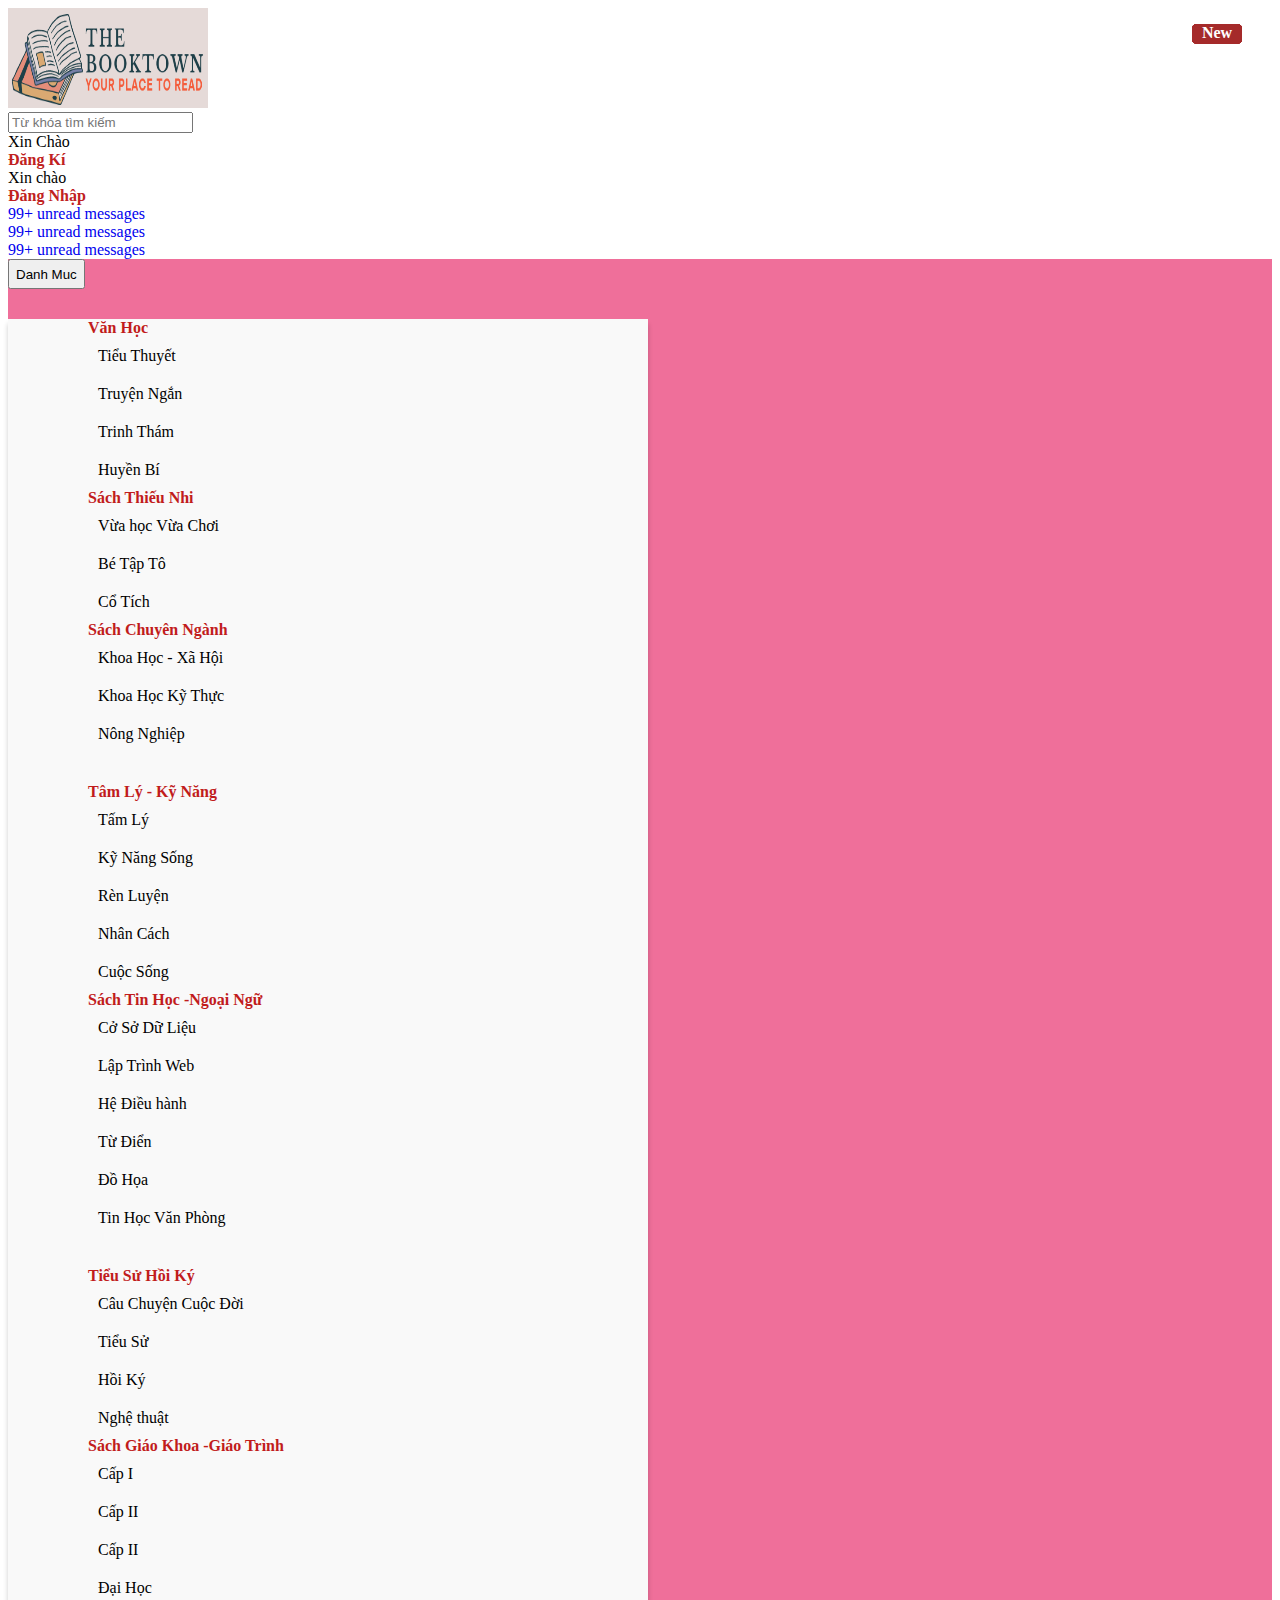
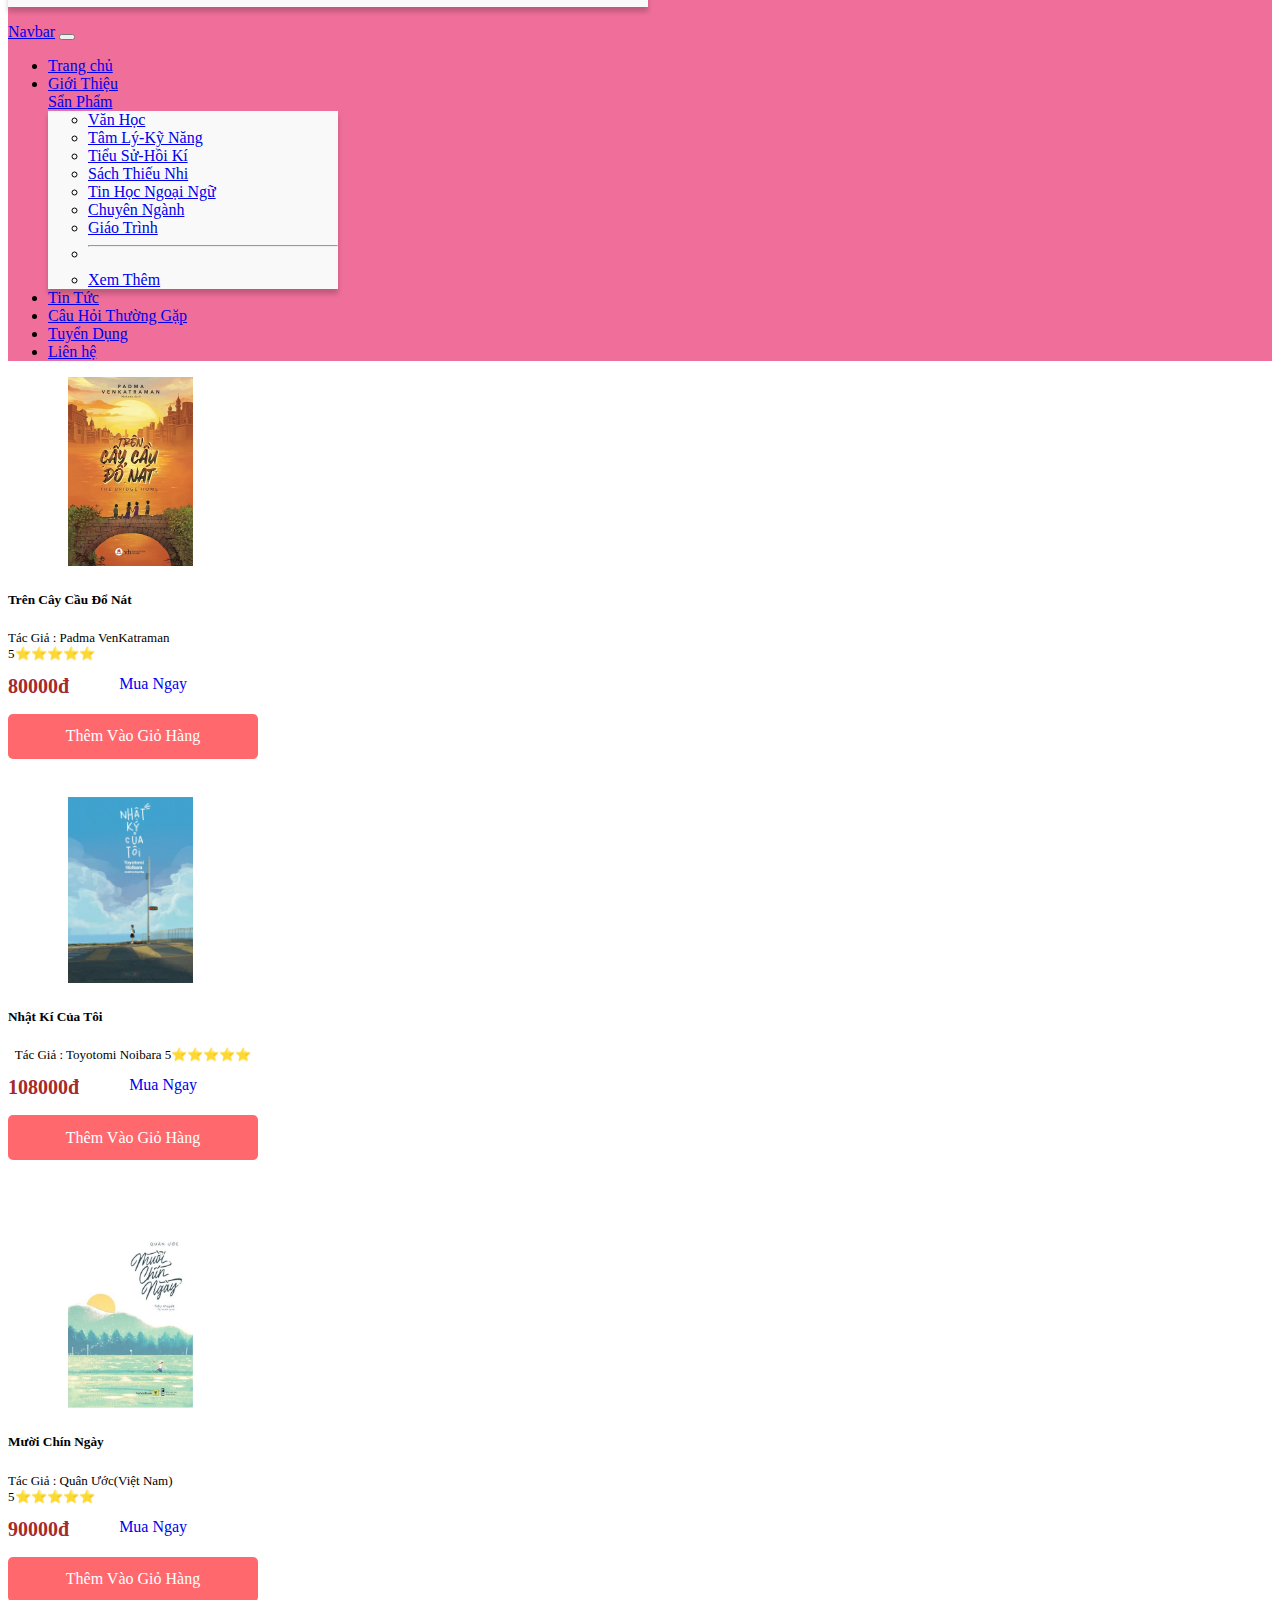
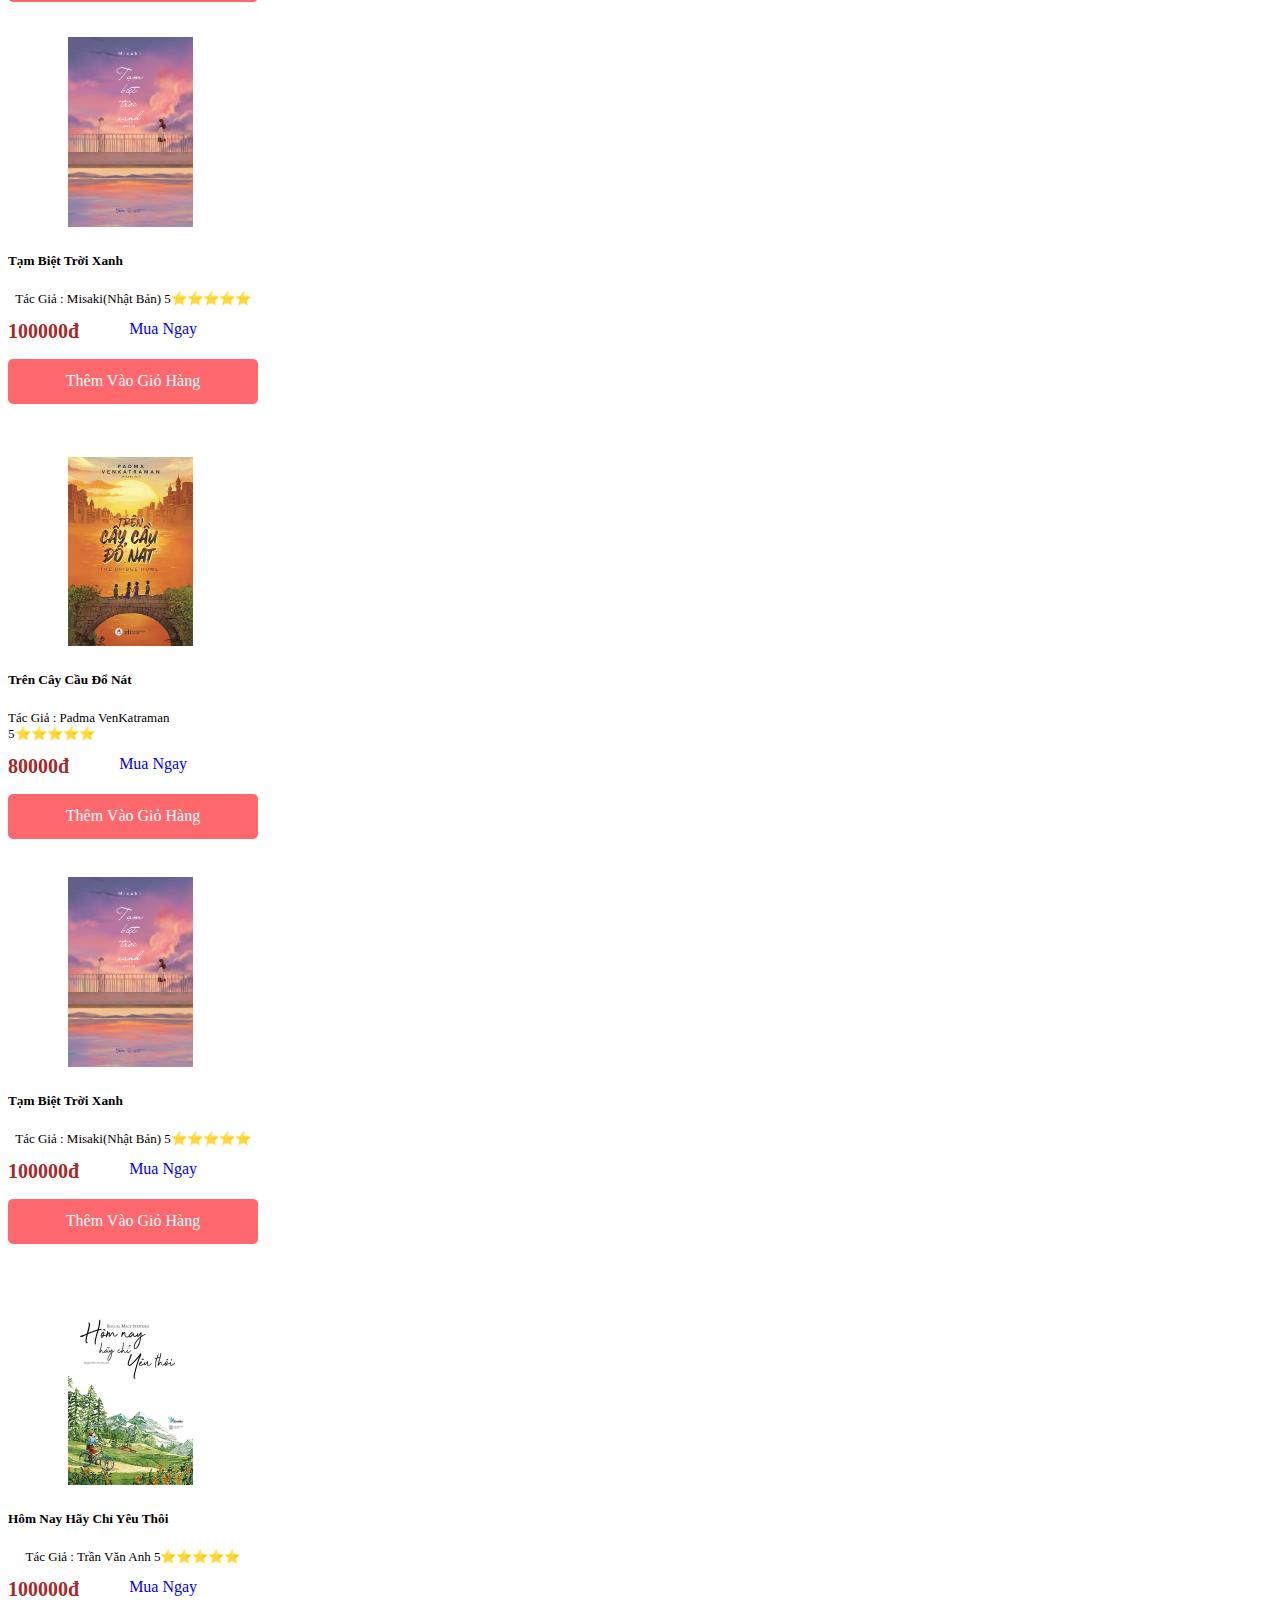
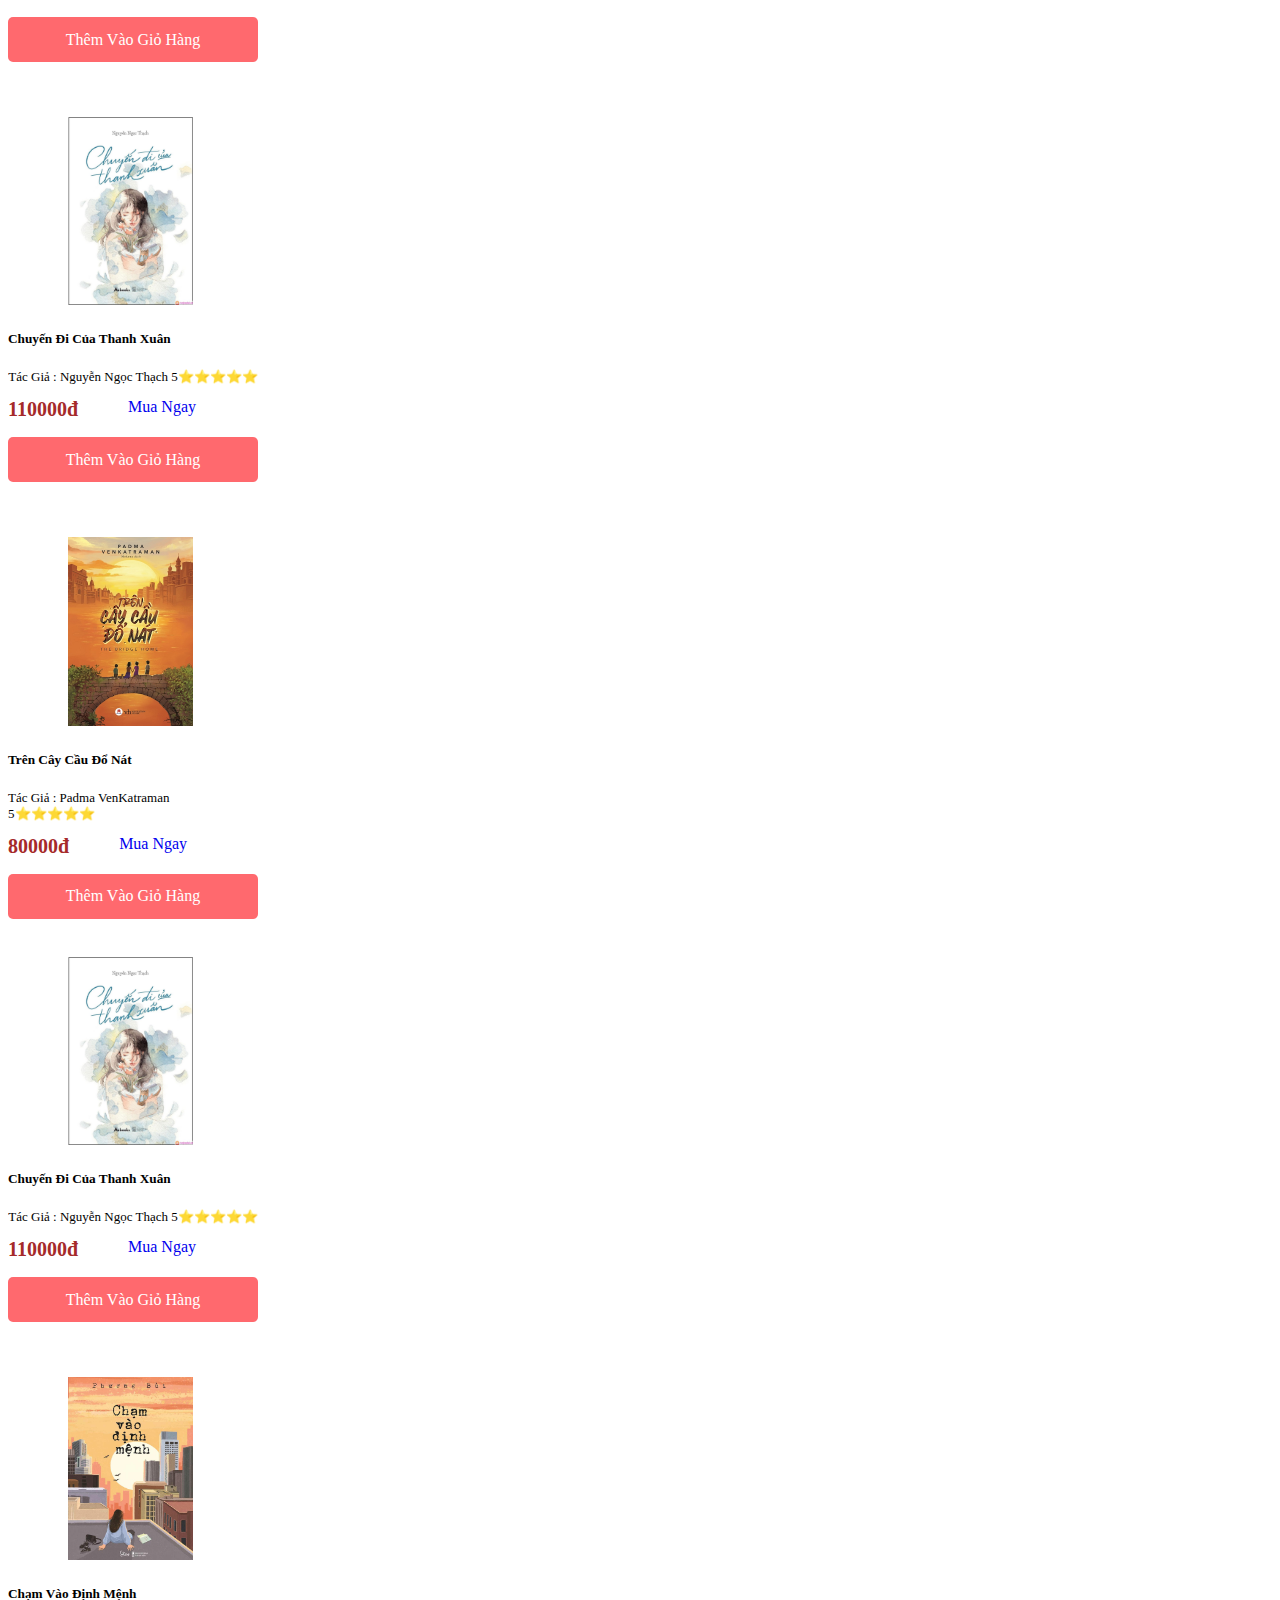
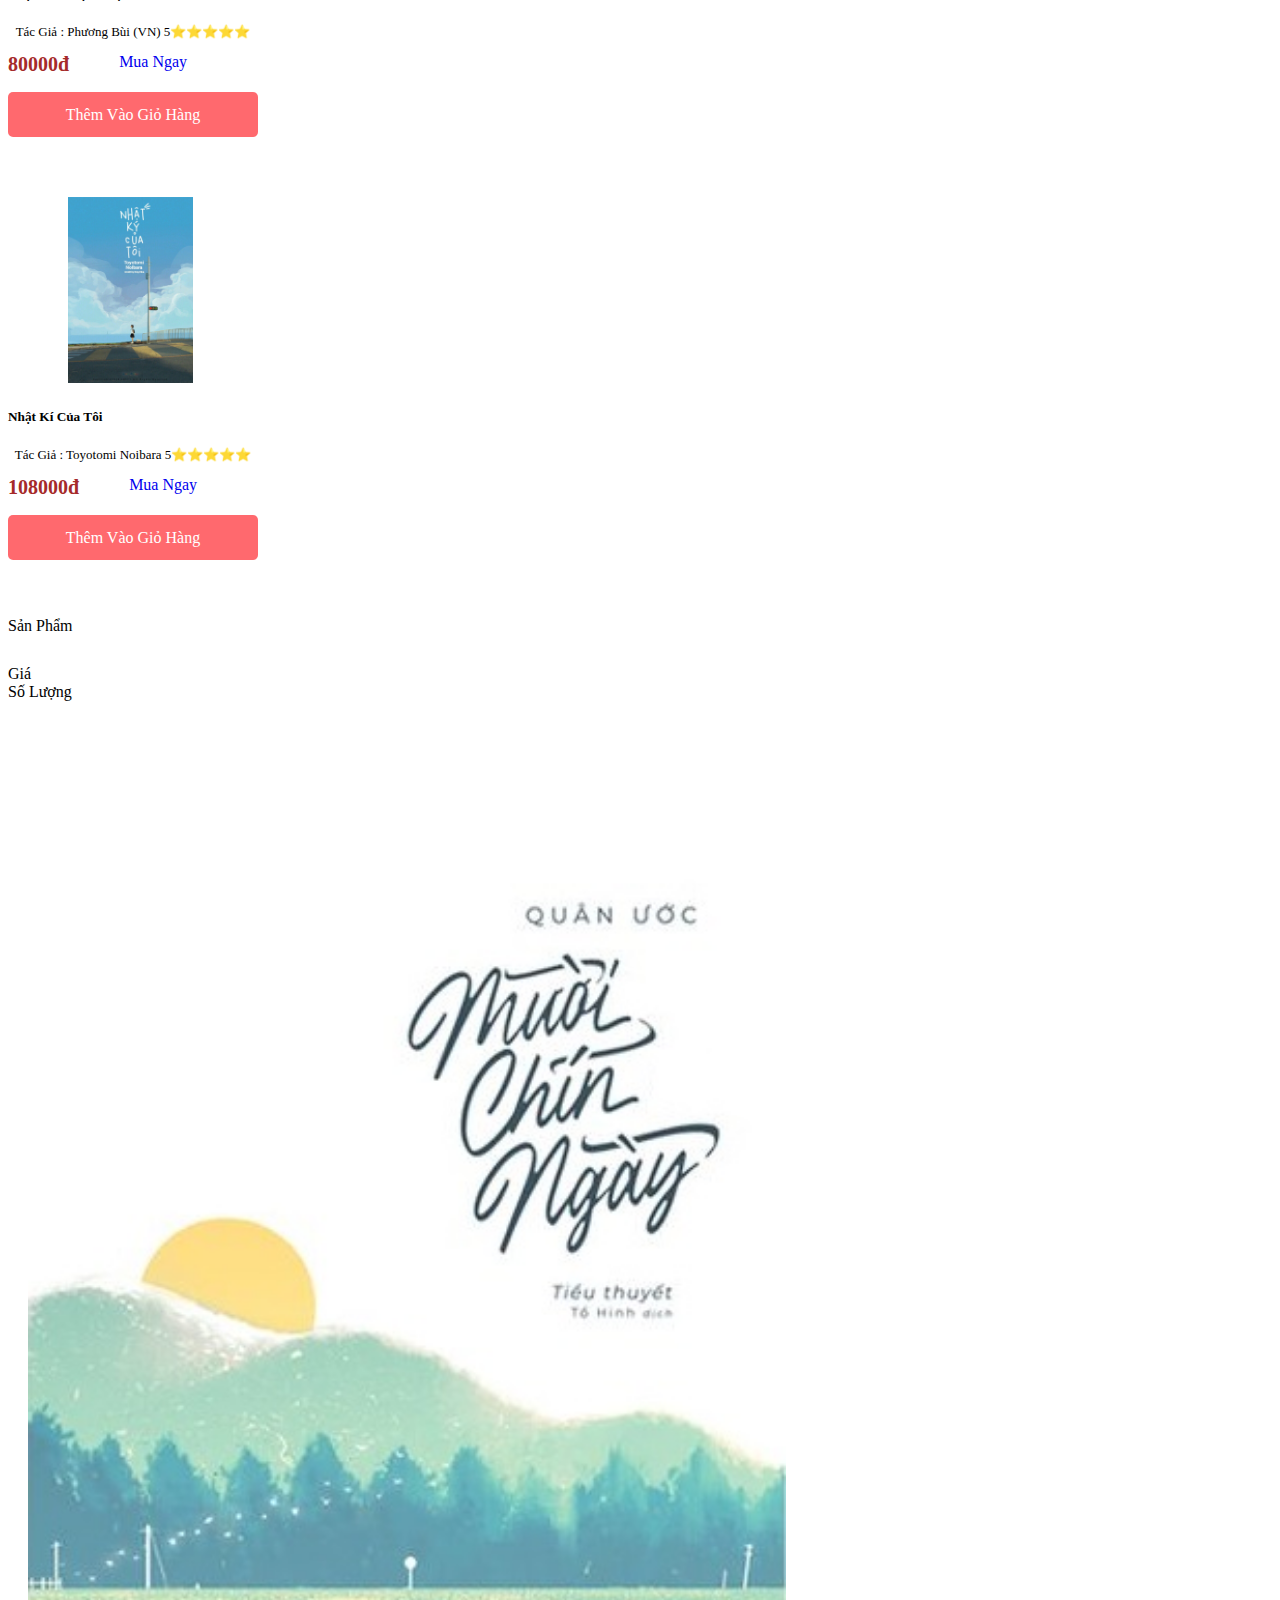
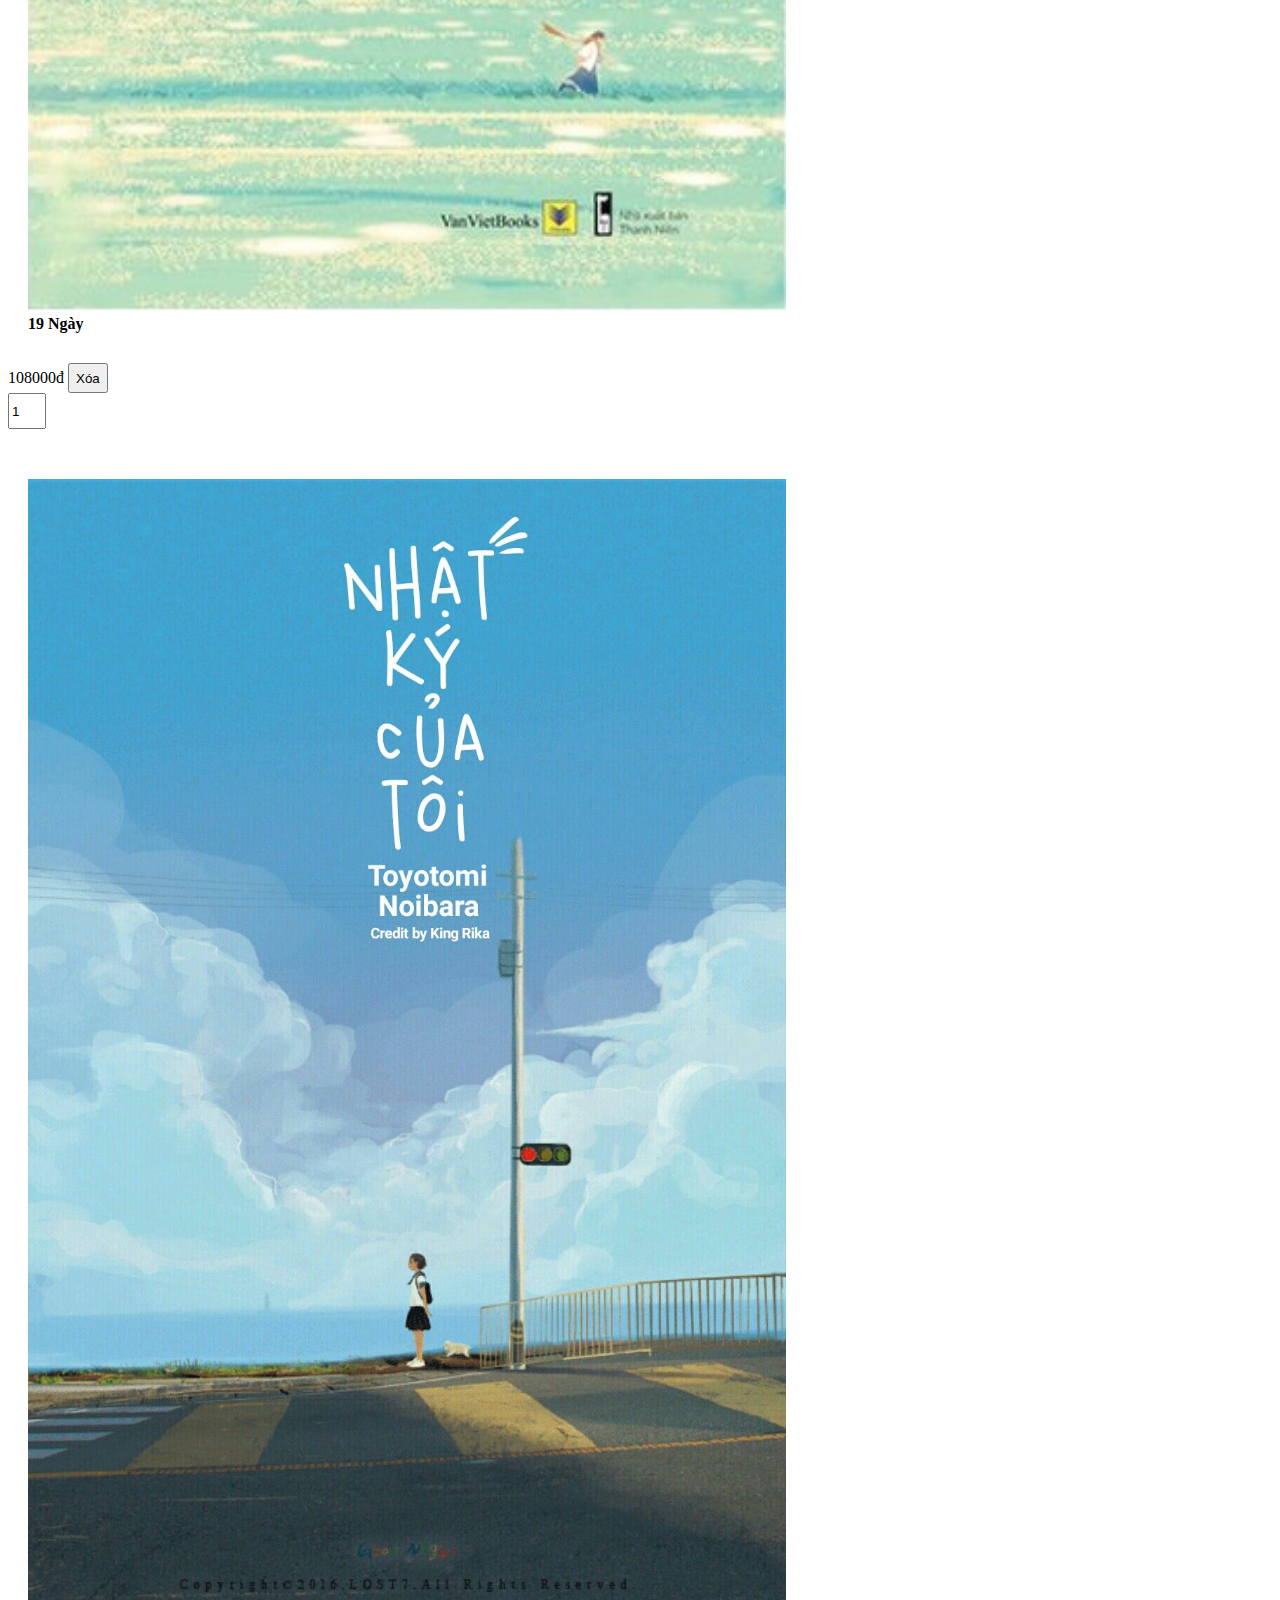
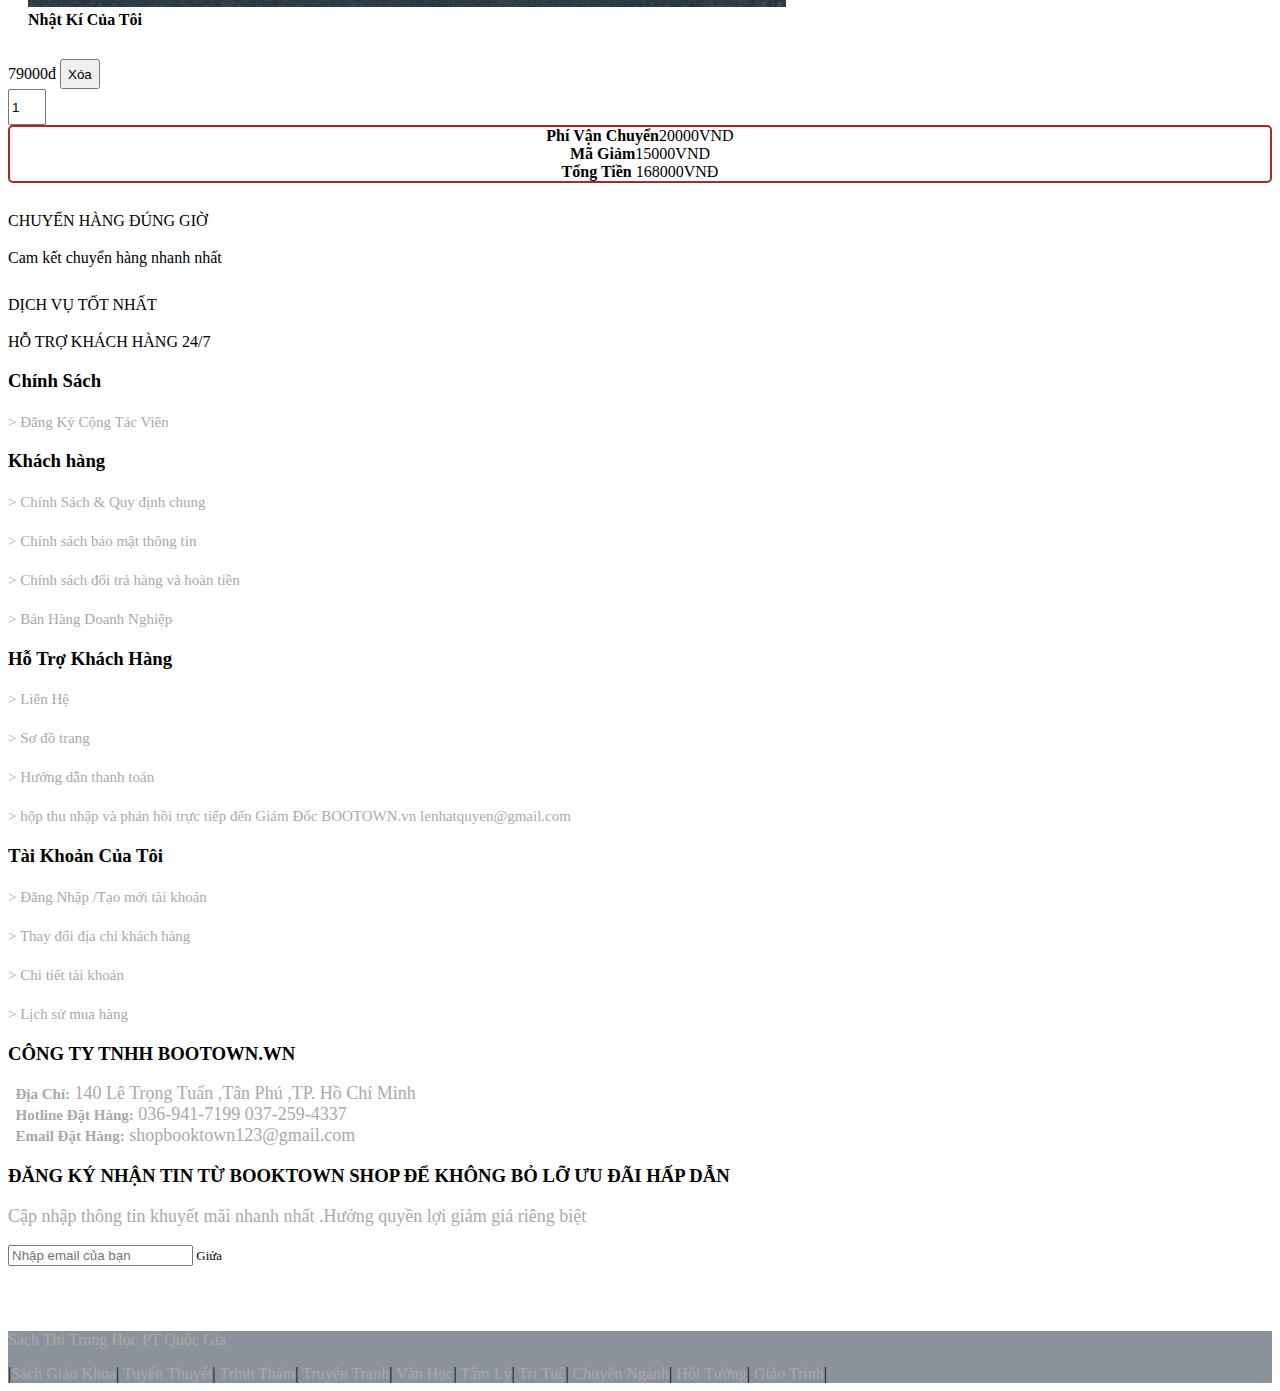
<file: updategiohang.html>
<!DOCTYPE html>
<html>
    <head>
        <meta charset="utf-8"/>
        <metan http-equiv="X-UA-Compatible" content="IE-edge">
        <metan name="viewport" content="width=device-width,initial-scale=1.0">
        <title>Trangchu_DoAn</title>
        <link rel="stylesheet" href="style.css" />
     <link href="https://cdn.jsdelivr.net/npm/bootstrap@5.3.0-alpha3/dist/css/bootstrap.min.css" rel="stylesheet" integrity="sha384-KK94CHFLLe+nY2dmCWGMq91rCGa5gtU4mk92HdvYe+M/SXH301p5ILy+dN9+nJOZ" crossorigin="anonymous">
     <link rel="stylesheet" href="https://cdnjs.cloudflare.com/ajax/libs/font-awesome/6.4.0/css/all.min.css" integrity="sha512-iecdLmaskl7CVkqkXNQ/ZH/XLlvWZOJyj7Yy7tcenmpD1ypASozpmT/E0iPtmFIB46ZmdtAc9eNBvH0H/ZpiBw==" crossorigin="anonymous" referrerpolicy="no-referrer" />
    </head>
    <body>

        <div class="container-fluid">
          <section class="myheader">
            <div class="container py-2">
                <div class="row">
                    <div class="col-md-3">
                        <img src="logo_sách_.png" alt="Logo" class="img-fluid" width="200px" height="100px">
                    </div>
                    <div class="col-md-4">
                        <div class="input-group mb-3">
                            <input type="text" class="form-control" placeholder="Từ khóa tìm kiếm" aria-label="Từ khóa tìm kiếm" aria-describedby="basic-addon2">
                            <span class="input-group-text" id="basic-addon2"> <i class="fa-solid fa-magnifying-glass"></i></span>
                          </div>
                    </div>
                    <div class="col-md-3">
                        <div class="row">
                            <div class="col">
                                <div class="row">
                                    <div class="col-3">
                                        <div class="fs-2 text-danger" >
                                          <a href="dk.html"> <i class="fa-solid fa-lock" style="color: #c02121;"></i></a> 
                                        </div>
                                    </div>
                                    <div class="col-9">
                                        Xin Chào<br>
                                        
                                        <strong class="text-danger"> <a href="  Dangki.html">Đăng Kí</a></strong>
                                    </div>
                                </div>
                                </div>
                                <div class="col">
                                <div class="row">
                                    <div class="col-3">
                                        <div class="fs-2 text-danger">
                                          <a href="dangNhap.html"> <i class="fa-solid fa-user"style="color: #c02121;"></i></a>
                                            </div>
                                    </div>
                                    <div class="col-9">
                                        Xin chào<br>
                                        <strong class="text-danger"> <a href="dangNhap.html">Đăng Nhập</a></strong>
                                    </div>
                                </div>
                            </div>
                        </div>
                    </div>
                    <div class="col-md-2">
                        <div class="row">
                            <div class="col">
                                <a href="updategiohang.html" type="button" class="position-relative text-danger">
                                    <span class="fs-2" ><i  class="fa-regular fa-heart"></i></span>
                                    <span class="position-absolute top-0 start-100 translate-middle badge rounded-pill bg-danger">
                                      99+
                                      <span class="visually-hidden">unread messages</span>
                                    </span>
                                </a>
                            </div>
                            <div class="col">
                                <a href="updategiohang.html" type="button" class="position-relative text-danger">
                                    <span class="fs-2" ><i class="fa-solid fa-cart-shopping"></i></span>
                                    <span class="position-absolute top-0 start-100 translate-middle badge rounded-pill bg-danger">
                                      99+
                                      <span class="visually-hidden">unread messages</span>
                                    </span>
                                </a>
                            </div>
                            <div class="col">
                                <a href="updategiohang.html" type="button" class="position-relative text-danger">
                                    <span class="fs-2" ><i class="fa-light fa-square-share-nodes"></i></span>
                                    <span class="position-absolute top-0 start-100 translate-middle badge rounded-pill bg-danger">
                                      99+
                                      <span class="visually-hidden">unread messages</span>
                                    </span>
                                </a>
                            </div>
                        </div>
                    </div>
                </div>
            </div>
        </section>


        <section class="mymainmenuu " style="background-color: #ef6f9a;">
          <div class="container">
              <div class="row">
                  <div class="col-md-3 text-white py-2">
                    <div class="dropdown">
                      <button class="btn btn-secondary dropdown dropdown-toggle bg-danger type="button data-bs-toggle="dropdown" aria-expanded="false">
                        Danh Muc
                        <i class="fa-solid fa-bars" style="color: #fafafa;"></i>
                      </button>
                      <ul class="dropdown-menu dropdown-menu-dark dropdown-content">
                        <div class="row">
                          <div class="col-4">


                            <ul>Văn Học</ul>
                        <ul>
                            <li><a href="lietkesanpham.html">Tiểu Thuyết</a> </li>
                            <li><a href="lietkesanpham.html">Truyện Ngắn</a></li>
                            <li><a href="lietkesanpham.html">Trinh Thám</a></li>
                            <li><a href="lietkesanpham.html">Huyền Bí</a></li>
                        </ul>


                        <ul>Sách Thiếu Nhi</ul>
                        <ul>
                            <li><a href="lietkesanpham.html">Vừa học Vừa Chơi</a> </li>
                            <li><a href="lietkesanpham.html">Bé Tập Tô</a></li>
                            <li><a href="lietkesanpham.html">Cổ Tích</a></li>
                           
                        </ul>
                        <ul>Sách Chuyên Ngành</ul>
                        <ul>
                        <li><a href="lietkesanpham.html">Khoa Học - Xã Hội</a> </li>
                        <li><a href="lietkesanpham.html">Khoa Học Kỹ Thực</a></li>
                        <li><a href="lietkesanpham.html">Nông Nghiệp</a></li>
                        </ul>
                      
                        </div>
          
                        <div class="col-4">
                          <ul> Tâm Lý - Kỹ Năng</ul>
                      <ul>
                          <li><a href="lietkesanpham.html">Tấm Lý</a> </li>
                          <li><a href="lietkesanpham.html">Kỹ Năng Sống</a></li>
                          <li><a href="lietkesanpham.html">Rèn Luyện</a></li>
                          <li><a href="lietkesanpham.html">Nhân Cách</a></li>
                          <li><a href="lietkesanpham.html">Cuộc Sống</a></li>
                      </ul>

                      <ul> Sách Tin Học -Ngoại Ngữ</ul>
                      <ul>
                          <li><a href="lietkesanpham.html">Cở Sở Dữ Liệu</a> </li>
                          <li><a href="lietkesanpham.html">Lập Trình Web</a></li>
                          <li><a href="lietkesanpham.html">Hệ Điều hành </a></li>
                          <li><a href="lietkesanpham.html">Từ Điển</a></li>
                          <li><a href="lietkesanpham.html">Đồ Họa</a></li>
                          <li><a href="lietkesanpham.html">Tin Học Văn Phòng</a></li>
                      </ul>
                        
                      </div>
          
                      <div class="col-4">
                        <ul>Tiểu Sử Hồi Ký</ul>
                    <ul>
                        <li><a href="lietkesanpham.html">Câu Chuyện Cuộc Đời</a> </li>
                        <li><a href="lietkesanpham.html">Tiểu Sử</a></li>
                        <li><a href="lietkesanpham.html">Hồi Ký </a></li>
                        <li><a href="lietkesanpham.html">Nghệ thuật</a></li>
                    </ul>

                    <ul>Sách Giáo Khoa -Giáo Trình</ul>
                    <ul>
                        <li><a href="lietkesanpham.html">Cấp I</a> </li>
                        <li><a href="lietkesanpham.html">Cấp II</a></li>
                        <li><a href="lietkesanpham.html">Cấp II </a></li>
                        <li><a href="lietkesanpham.html">Đại Học</a></li>
                    </ul>

                    </div>


                    </div>

                      </ul>
                    </div>
                  </div>
                  <div class="col-md-9">
                      <nav class="navbar navbar-expand-lg bg-danger ">
                          <div class="container-fluid">
                            <a class="navbar-brand d-none" href="index.html">Navbar</a>
                            <button class="navbar-toggler" type="button" data-bs-toggle="collapse" data-bs-target="#navbarSupportedContent" aria-controls="navbarSupportedContent" aria-expanded="false" aria-label="Toggle navigation">
                              <span class="navbar-toggler-icon"></span>
                            </button>
                            <div class="collapse navbar-collapse" id="navbarSupportedContent">
                              <ul class="navbar-nav me-auto mb-2 mb-lg-0">
                                <li class="nav-item">
                                  <a class="nav-link active text-white" aria-current="page" href="index.html">Trang chủ</a>
                                </li>
                                <li class="nav-item">
                                  <a class="nav-link text-white" href="index.html">Giới Thiệu</a>
                                </li>
                                <li class="nav-item dropdown">

                                <a class="nav-link dropdown-toggle text-white" href="lietkesanpham.html" role="button" data-bs-toggle="dropdown" aria-expanded="false">
                                    Sẩn Phẩm 
                                  </a>
                                  <ul class="dropdown-menu item">
                                    <li><a class="dropdown-item" href="lietkesanpham.html">Văn Học</a></li>
                                    <li><a class="dropdown-item" href="lietkesanpham.html">Tâm Lý-Kỹ Năng</a></li>
                                    <li><a class="dropdown-item" href="lietkesanpham.html">Tiểu Sử-Hồi Kí</a></li>
                                    <li><a class="dropdown-item" href="lietkesanpham.html">Sách Thiếu Nhi</a></li>
                                    <li><a class="dropdown-item" href="lietkesanpham.html">Tin Học Ngoại Ngữ</a></li>
                                    <li><a class="dropdown-item" href="lietkesanpham.html">Chuyên Ngành</a></li>
                                    <li><a class="dropdown-item" href="lietkesanpham.html">Giáo Trình</a></li>

                                    <li><hr class="dropdown-divider"></li>
                                    <li><a class="dropdown-item" href="lietkesanpham.html">Xem Thêm</a></li>
                                  </ul>
                                </li>
                                <li class="nav-item">
                                  <a class="nav-link text-white" href="gioithieu.html">Tin Tức</a>
                                </li>
                                <li class="nav-item">
                                  <a class="nav-link text-white" href="gioithieu.html">Câu Hỏi Thường Gặp</a>
                                </li>
                                <li class="nav-item">
                                  <a class="nav-link text-white" href="gioithieu.html">Tuyển Dụng </a>
                                </li>
                                <li class="nav-item">
                                  <a class="nav-link text-white" href="gioithieu.html">Liên hệ</a>
                                </li>
                              </ul>
                            </div>
                          </div>
                        </nav>
                  </div>
              </div>
          </div>
      </section>

        <div class="row">
            <!---->
            <div class="col">
                <div class="sp">
                <div class="card">
                  <img class="img-prd" src="trencaycaudonat.png" class="card-img-top" alt="...">
                  <div class="card-body">
                    <p class="time">
                      New
                    </p>
                    <h5 class="card-title content-product-h3">Trên Cây Cầu Đổ Nát</h5>
                    <p class="detail">Tác Giả :	Padma VenKatraman
                        
                      5⭐️⭐️⭐️⭐️⭐️
                      <div class="de">
                      <a href="#" class="price">80000đ</a>
                      <a href="SanPhamChiTiet.html" type="button" class="position-relative text-danger">
                        <span class="badge text-bg-danger">Mua Ngay</span>
                      </a>
                      </div>
                      </p>
                    <div class="cart btn-cart">
                      <a href="#"> Thêm Vào Giỏ Hàng</a>
                    </div>
                  </div>
                </div>
                </div>
              </div>
<!---->
               <!---->
            <div class="col">
                <div class="sp">
                <div class="card">
                  <img class="img-prd" src="nhatkicuatoi.jpg" class="card-img-top" alt="...">
                  <div class="card-body">
                    <p class="time">
                      New
                    </p>
                    <h5 class="card-title content-product-h3">Nhật Kí Của Tôi</h5>
                    <p class="detail">Tác Giả : Toyotomi Noibara
                        
                      5⭐️⭐️⭐️⭐️⭐️
                      <div class="de">
                      <a href="SanPhamChiTiet.html" class="price">108000đ</a>
                      <a href="SanPhamChiTiet.html" type="button" class="position-relative text-danger">
                        <span class="badge text-bg-danger">Mua Ngay</span>
                      </a>
                      </div>
                      </p>
                    <div class="cart btn-cart">
                      <a href="#"> Thêm Vào Giỏ Hàng</a>
                    </div>
                  </div>
                </div>
                </div>
              </div>
<!---->

               <!---->
            <div class="col">
                <div class="sp">
                <div class="card">
                  <img class="img-prd" src="19ngay.png" class="card-img-top" alt="...">
                  <div class="card-body">
                    <p class="time">
                      New
                    </p>
                    <h5 class="card-title content-product-h3">Mười Chín Ngày</h5>
                    <p class="detail">Tác Giả :	Quân Ước(Việt Nam)
                        
                      5⭐️⭐️⭐️⭐️⭐️
                      <div class="de">
                      <a href="#" class="price">90000đ</a>
                      <a href="SanPhamChiTiet.html" type="button" class="position-relative text-danger">
                        <span class="badge text-bg-danger">Mua Ngay</span>
                      </a>
                      </div>
                      </p>
                    <div class="cart btn-cart">
                      <a href="#"> Thêm Vào Giỏ Hàng</a>
                    </div>
                  </div>
                </div>
                </div>
              </div>
<!---->
               <!---->
            <div class="col">
                <div class="sp">
                <div class="card">
                  <img class="img-prd" src="tambiettroixanh.jpg" class="card-img-top" alt="...">
                  <div class="card-body">
                    <p class="time">
                      New
                    </p>
                    <h5 class="card-title content-product-h3">Tạm Biệt Trời Xanh</h5>
                    <p class="detail">Tác Giả :	Misaki(Nhật Bản)
                        
                      5⭐️⭐️⭐️⭐️⭐️
                      <div class="de">
                      <a href="SanPhamChiTiet.html" class="price">100000đ</a>
                      <a href="SanPhamChiTiet.html" type="button" class="position-relative text-danger">
                        <span class="badge text-bg-danger">Mua Ngay</span>
                      </a>
                      </div>
                      </p>
                    <div class="cart btn-cart">
                      <a href="#"> Thêm Vào Giỏ Hàng</a>
                    </div>
                  </div>
                </div>
                </div>
              </div>
<!---->
               <!---->
            <div class="col">
                <div class="sp">
                <div class="card">
                  <img class="img-prd" src="trencaycaudonat.png" class="card-img-top" alt="...">
                  <div class="card-body">
                    <p class="time">
                      New
                    </p>
                    <h5 class="card-title content-product-h3">Trên Cây Cầu Đổ Nát</h5>
                    <p class="detail">Tác Giả :	Padma VenKatraman
                        
                      5⭐️⭐️⭐️⭐️⭐️
                      <div class="de">
                      <a href="#" class="price">80000đ</a>
                      <a href="SanPhamChiTiet.html" type="button" class="position-relative text-danger">
                        <span class="badge text-bg-danger">Mua Ngay</span>
                      </a>
                      </div>
                      </p>
                    <div class="cart btn-cart">
                      <a href="#"> Thêm Vào Giỏ Hàng</a>
                    </div>
                  </div>
                </div>
                </div>
              </div>
<!---->
 <!---->
 <div class="col">
  <div class="sp">
  <div class="card">
    <img class="img-prd" src="tambiettroixanh.jpg" class="card-img-top" alt="...">
    <div class="card-body">
      <p class="time">
        New
      </p>
      <h5 class="card-title content-product-h3">Tạm Biệt Trời Xanh</h5>
      <p class="detail">Tác Giả :	Misaki(Nhật Bản)
          
        5⭐️⭐️⭐️⭐️⭐️
        <div class="de">
        <a href="SanPhamChiTiet.html" class="price">100000đ</a>
        <a href="SanPhamChiTiet.html" type="button" class="position-relative text-danger">
          <span class="badge text-bg-danger">Mua Ngay</span>
        </a>
        </div>
        </p>
      <div class="cart btn-cart">
        <a href="#"> Thêm Vào Giỏ Hàng</a>
      </div>
    </div>
  </div>
  </div>
</div>
<!---->

            <!---->
            <div class="col">
              <div class="sp">
              <div class="card">
                <img class="img-prd" src="Homnayhaychiyeuthoi.png" class="card-img-top" alt="...">
                <div class="card-body">
                  <p class="time">
                    New
                  </p>
                  <h5 class="card-title content-product-h3">Hôm Nay Hãy Chỉ Yêu Thôi</h5>
                  <p class="detail">Tác Giả :	Trần Văn Anh
                      
                    5⭐️⭐️⭐️⭐️⭐️
                    <div class="de">
                    <a href="#" class="price">100000đ</a>
                    <a href="SanPhamChiTiet.html" type="button" class="position-relative text-danger">
                      <span class="badge text-bg-danger">Mua Ngay</span>
                    </a>
                    </div>
                    </p>
                  <div class="cart btn-cart">
                    <a href="#"> Thêm Vào Giỏ Hàng</a>
                  </div>
                </div>
              </div>
              </div>
            </div>
            <!---->
                  <!---->
                  <div class="col">
                    <div class="sp">
                    <div class="card">
                      <img class="img-prd" src="chuyendicuathanhxuan.jpg" class="card-img-top" alt="...">
                      <div class="card-body">
                        <p class="time">
                          New
                        </p>
                        <h5 class="card-title content-product-h3">Chuyến Đi Của Thanh Xuân</h5>
                        <p class="detail">Tác Giả :	Nguyễn Ngọc Thạch
                            
                          5⭐️⭐️⭐️⭐️⭐️
                          <div class="de">
                          <a href="#" class="price">110000đ</a>
                          <a href="SanPhamChiTiet.html" type="button" class="position-relative text-danger">
                            <span class="badge text-bg-danger">Mua Ngay</span>
                          </a>
                          </div>
                          </p>
                        <div class="cart btn-cart">
                          <a href="#"> Thêm Vào Giỏ Hàng</a>
                        </div>
                      </div>
                    </div>
                    </div>
                  </div>
               <!---->
            <div class="col">
                <div class="sp">
                <div class="card">
                  <img class="img-prd" src="trencaycaudonat.png" class="card-img-top" alt="...">
                  <div class="card-body">
                    <p class="time">
                      New
                    </p>
                    <h5 class="card-title content-product-h3">Trên Cây Cầu Đổ Nát</h5>
                    <p class="detail">Tác Giả :	Padma VenKatraman
                        
                      5⭐️⭐️⭐️⭐️⭐️
                      <div class="de">
                      <a href="SanPhamChiTiet.html" class="price">80000đ</a>
                      <a href="SanPhamChiTiet.html" type="button" class="position-relative text-danger">
                        <span class="badge text-bg-danger">Mua Ngay</span>
                      </a>
                      </div>
                      </p>
                    <div class="cart btn-cart">
                      <a href="#"> Thêm Vào Giỏ Hàng</a>
                    </div>
                  </div>
                </div>
                </div>
              </div>
<!---->

<!---->
<div class="col">
  <div class="sp">
  <div class="card">
    <img class="img-prd" src="chuyendicuathanhxuan.jpg" class="card-img-top" alt="...">
    <div class="card-body">
      <p class="time">
        New
      </p>
      <h5 class="card-title content-product-h3">Chuyến Đi Của Thanh Xuân</h5>
      <p class="detail">Tác Giả :	Nguyễn Ngọc Thạch
          
        5⭐️⭐️⭐️⭐️⭐️
        <div class="de">
        <a href="#" class="price">110000đ</a>
        <a href="SanPhamChiTiet.html" type="button" class="position-relative text-danger">
          <span class="badge text-bg-danger">Mua Ngay</span>
        </a>
        </div>
        </p>
      <div class="cart btn-cart">
        <a href="#"> Thêm Vào Giỏ Hàng</a>
      </div>
    </div>
  </div>
  </div>
</div>
<!---->
<div class="col">
<div class="sp">
<div class="card">
<img class="img-prd" src="chamvaodinhmenh.png" class="card-img-top" alt="...">
<div class="card-body">
  <p class="time">
    New
  </p>
  <h5 class="card-title content-product-h3">Chạm Vào Định Mệnh</h5>
  <p class="detail">Tác Giả :	Phương Bùi (VN)
      
    5⭐️⭐️⭐️⭐️⭐️
    <div class="de">
    <a href="SanPhamChiTiet.html" class="price">80000đ</a>
    <a href="SanPhamChiTiet.html" type="button" class="position-relative text-danger">
      <span class="badge text-bg-danger">Mua Ngay</span>
    </a>
    </div>
    </p>
  <div class="cart btn-cart">
    <a href="#"> Thêm Vào Giỏ Hàng</a>
  </div>
</div>
</div>
</div>
</div>

 <!---->
<div class="col">
  <div class="sp">
  <div class="card">
    <img class="img-prd" src="nhatkicuatoi.jpg" class="card-img-top" alt="...">
    <div class="card-body">
      <p class="time">
        New
      </p>
      <h5 class="card-title content-product-h3">Nhật Kí Của Tôi</h5>
      <p class="detail">Tác Giả : Toyotomi Noibara
          
        5⭐️⭐️⭐️⭐️⭐️
        <div class="de">
        <a href="#" class="price">108000đ</a>
        <a href="SanPhamChiTiet.html" type="button" class="position-relative text-danger">
          <span class="badge text-bg-danger">Mua Ngay</span>
        </a>
        </div>
        </p>
      <div class="cart btn-cart">
        <a href="updategiohang.html"> Thêm Vào Giỏ Hàng</a>
      </div>
    </div>
  </div>
  </div>
</div>
<!---->
</div>
</div>

         
            <div class="row bg-danger">
                <div class="col-3">
                    <span class="cart-item cart-header cart-column">Sản Phẩm</span>
                </div>
                <div class="col-4">
                    <span class="cart-item cart-header cart-column">Giá</span>
                </div>
                <div class="col-5">
                    <span class="cart-item cart-header cart-column">Số Lượng</span>
                </div>
                
            </div>
            
                    
                <div class="cart-items">      
                <div class="cart-row">
                    <div class="row">
                        <div class="col-3">
                            <div class="cart-item cart-column">
                                <img class="cart-item-image" src="19ngay.png">
                                <br>
                                <span class="cart-item-title">19 Ngày</span>
                            </div>
                        </div>
                        <div class="col-4">
                            <span class="cart-price cart-column">108000đ</span>
                            <button class="btn btn-danger" type="button">Xóa</button>
                        </div>
                    
                        <div class="col-5">
                            <div class="cart-quantity cart-column">
                                <input class="cart-quantity-input" type="number" value="1">
                            </div>
                        </div>
                    </div>
                
                    
        
                </div>
            </div>
            <div class="cart-items">      
                <div class="cart-row">
                    <div class="row">
                        <div class="col-3">
                            <div class="cart-item cart-column">
                                <img class="cart-item-image" src="nhatkicuatoi.jpg">
                                <br>
                                <span class="cart-item-title">Nhật Kí Của Tôi</span>
                            </div>
                        </div>
                        <div class="col-4">
                            <span class="cart-price cart-column">79000đ</span>
                            <button class="btn btn-danger" type="button">Xóa</button>
                        </div>
                    
                        <div class="col-5">
                            <div class="cart-quantity cart-column">
                                <input class="cart-quantity-input" type="number" value="1">
                            </div>
                        </div>
                    </div>
                
                    
        
                </div>
            </div>
                    
                    
                    <div class="row">

                      
                    <div class="col-3 cart-total">
                        <strong>Phí Vận Chuyển</strong>20000VND
                        <br>
                        <strong>Mã Giảm</strong>15000VND
                        <br>
                        <strong>Tổng Tiền</strong>
                        <span class="cart-total-price">168000VNĐ</span>
                    </div>
                    </div>
                    
                  
                  
                  </section>
                  <section class="myfooter">
                  <div class="container-fluid py-3 ">
          
                      <div class="row py-2 bg-danger">
                        <div class="col-lg-4 col-sm-4 text-bg-danger py-2">
                            <p><i class="fa-solid fa-truck" style="color: #c7d6cd; font-size: 30px;"></i>CHUYỂN HÀNG ĐÚNG GIỜ</p>
                            <p>Cam kết chuyển hàng nhanh nhất </p>
                        </div>
                        <div class="col-lg-4 col-sm-12 text-bg-danger py-4">
                          <p><i class="fa-solid fa-cloud" style="color: #8b929c;font-size: 30px; "></i> DỊCH VỤ TỐT NHẤT </p>
                      </div>
                      <div class="col-lg-4 col-sm-12 text-bg-danger py-4">
                        <p><i class="fa-regular fa-business-time" style="color: #5676ae;"></i>HỖ TRỢ KHÁCH HÀNG 24/7 </p>
                    </div>
          
                      </div>
          
          
          
                    <div class="row text-bg-light">
                      <div class="col-lg-3 col-md-3 col-sm-12">
                        <h3><b>Chính Sách</b></h3>
                        <p class="footer_ff"><a href="dk.html">> Đăng Ký Cộng Tác Viên</a></p>
                      </div>
          
                      <div class="col-lg-3 col-md-3 col-sm-12">
                        <h3><b>Khách hàng</b></h3>
                        <p class="footer_ff"><a href="gioithieu.html">> Chính Sách & Quy định chung </a></p>
                        <p class="footer_ff"><a href="gioithieu.html">> Chính sách bảo mật thông tin</a> </p>
                        <p class="footer_ff"><a href="gioithieu.html">> Chính sách đổi trả hàng và hoàn tiền</a></p> 
                        <p class="footer_ff"><a href="gioithieu.html">> Bán Hàng Doanh Nghiệp </a></p>
                      </div>
          
                      <div class="col-lg-3 col-md-3 col-sm-12">
                        <h3><b>Hỗ Trợ Khách Hàng </b></h3>
                        <p class="footer_ff"><a href="gioithieu.html">> Liên Hệ</a></p>
                        <p class="footer_ff"><a href="gioithieu.html">> Sơ đồ trang </a></p>
                        <p class="footer_ff"><a href="gioithieu.html">> Hướng dẫn thanh toán</a></p>
                        <p class="footer_ff"><a href="gioithieu.html">> hộp thu nhập và phản hồi trực tiếp đến Giám Đốc BOOTOWN.vn lenhatquyen@gmail.com </a></p>
                        
                      </div>
          
                      <div class="col-lg-3 col-md-3 col-sm-12">
                        <h3><b>Tài Khoản Của Tôi</b></h3>
                        <p class="footer_ff"><a href="dk.html">> Đăng Nhập /Tạo mới tài khoản</a></p>
                        <p class="footer_ff"><a href="lietkesanpham.html">> Thay đổi địa chỉ khách hàng </a></p>
                        <p class="footer_ff"><a href="lietkesanpham.html">> Chi tiết tài khoản</a></p>
                        <p class="footer_ff"><a href="lietkesanpham.html">> Lịch sử mua hàng</a></p>
                        
                      </div>
                      </div>
          
                      <div class="row py-4">
          
                        <div class="col-lg-6 col-md-6 col-sm-12">
                            <h3>CÔNG TY TNHH BOOTOWN.WN</h3>
                            <div class="footer_ff"><a href="lietkesanpham.html"><i class="fa-solid fa-location-dot"></i><b> &nbsp Địa Chỉ:</b></a> 140 Lê Trọng Tuấn ,Tân Phú ,TP. Hồ Chí Minh</div>
                            <div class="footer_ff"><a href="lietkesanpham.html"><i class="fa-solid fa-phone"></i><b>&nbsp Hotline Đặt Hàng:</b></a> 036-941-7199  037-259-4337</div>
                            <div class="footer_ff"><a href="lietkesanpham.html"><i class="fa-solid fa-envelope"></i><b>&nbsp Email Đặt Hàng:</b></a> shopbooktown123@gmail.com </div>
                        </div>
          
                        <div class="col-lg-6 col-md-6 col-sm-12">
                          <h3>ĐĂNG KÝ NHẬN TIN TỪ BOOKTOWN SHOP ĐỂ KHÔNG BỎ LỠ ƯU ĐÃI HẤP DẪN </h3>
                         <p class="footer_ff">Cập nhập thông tin khuyết mãi nhanh nhất .Hưởng quyền lợi giảm giá riêng biệt </p>
                         <div class="input-group mb-3">
                          <input type="email" class="form-control" placeholder="Nhập email của bạn " aria-label="Từ khóa tìm kiếm" aria-describedby="basic-addon2">
                          <span class="input-group-text text-bg-success" id="basic-addon2">Giửa</span>
                        </div>
                        <div class="row">
                          <div class="col">
                            <div class="footer_ss">
                              <a href="lietkesanpham.html"><i class="fa-brands fa-facebook"></i></a>&nbsp 
                              <a href="lietkesanpham.html"><i class="fa-brands fa-instagram text-danger"></i></a>&nbsp 
                              <a href="lietkesanpham.html"><i class="fa-brands fa-twitter"></i></a>&nbsp 
                              <a href="lietkesanpham.html"><i class="fa-brands fa-youtube text-danger"></i></a>&nbsp 
                              <a href="lietkesanpham.html"><i class="fa-brands fa-tiktok text-bg-dark"></i></a>
                            </div>
                          </div>
                        </div>
                      </div>
                      </div>
                      <div class="row py-4" style="background-color: #8b929c;">
                        <div class="col">
                          <p class="footer_ff">
                            <div class="r">
                            <a href="lietkesanpham.html">Sách Thi Trung Học PT Quốc Gia</a></p>
                          |<a href="lietkesanpham.html">Sách Giáo Khoa</a>|
                          <a href="lietkesanpham.html">Tuyển Thuyết</a>|
                          <a href="lietkesanpham.html">Trinh Thám</a>|
                          <a href="lietkesanpham.html">Truyện Tranh</a>|
                           <a href="lietkesanpham.html">Văn Học</a>|
                            <a href="lietkesanpham.html">Tâm Lý</a>|
                            <a href="lietkesanpham.html">Trí Tuệ</a>|
                            <a href="lietkesanpham.html">Chuyên Ngành</a>|
                            <a href="lietkesanpham.html">Hồi Tưởng</a>|
                            <a href="lietkesanpham.html">Giáo Trình</a>|
                        </div>
                        </div>
                      </div>
          
                  </div>
          
          
          
          
                  </section>
          
                
          
          
                    
            
                
          </div>  
    

  
    <script src="bttjs.js"></script>
    <script src="https://cdn.jsdelivr.net/npm/bootstrap@5.3.0-alpha3/dist/js/bootstrap.bundle.min.js" integrity="sha384-ENjdO4Dr2bkBIFxQpeoTz1HIcje39Wm4jDKdf19U8gI4ddQ3GYNS7NTKfAdVQSZe" crossorigin="anonymous"></script>
   </body>
    </html>
</file>
<file: style1.css>
@import url('https://fonts.googleapis.com/css2?family=Roboto:ital,wght@0,100;0,300;0,400;0,500;0,700;0,900;1,100;1,300;1,400;1,500;1,700;1,900&display=swap');

body {
    margin: 0;
    padding: 0;
    background-color:chocolate;
    font-family: 'Roboto', sans-serif;
    font-size: 14px;
}

.auth-container {
    max-width: 790px;
    max-height: 600px;
    margin: 0 auto;
    background: #fff;
    border-radius: 15px;
    box-shadow: 1px 2px 8px 8px #ccc3;
    display: flex;
    margin-top: 4rem;
    overflow: hidden;
}

.auth-image img {
    height: 600px;
    width: 340px;
}
.auth-image {
    overflow: hidden;
}
.auth-action-right {
    width: 320px;
}
.auth-action-left {
    flex: 2;
}

.auth-form-outer {
    padding: 2rem 4rem;
    display: block;
}

h2.auth-form-title {
    text-align: center;
    color: #fd5353;
    font-size: 1.7rem;
}

.auth-form-outer input {
    border: 1px solid #56aef485;
    margin-bottom: 1rem;
    width: 100%;
    padding: 13px;
    border-radius: 5px;
    box-sizing: border-box;
    background: #f7f8f97a;
}

.auth-form-outer input:hover,
.auth-form-outer input:focus {
    outline: none;
    box-shadow: none;
}

.auth-form-outer input:focus {
    background-color: #fff;
    border: 1px solid #fd5353;
}


input.auth-form-input::placeholder {
    color: #0f82dd4d;
}



  input[type="checkbox"] {
    display: none;
}
  label input[type="checkbox"] ~ i.fa.fa-square-o{
      color: #fd5353;    display: inline;
  }
  label input[type="checkbox"] ~ i.fa.fa-check-square-o{
      display: none;
  }
  label input[type="checkbox"]:checked ~ i.fa.fa-square-o{
      display: none;
  }
  label input[type="checkbox"]:checked ~ i.fa.fa-check-square-o{
      color: #fd5353;    display: inline;
  }
  label:hover input[type="checkbox"] ~ i.fa {
  color: #fd5353;
  }
  
  div[data-toggle="buttons"] label.active{
      color: #fd5353;
  }
  
.auth-wrapper a {
    text-decoration: none;
    color: #fd5353;
}

a.auth-btn-direct {
    flex: 1;
    border: 1px solid #fd5353;
    text-align: center;
    height: 40px;
    border-radius: 5px;
    line-height: 40px;
    font-weight: 500;
    margin-left: 5px;
}

input.auth-submit {
    background: #fe5454;
    border: none;
    width: auto;
    color: #fff;
    font-weight: 500;
    border-radius: 5px!important;
    flex: 1;
    margin-right: 5px;
    cursor: pointer;
}

input.auth-submit:focus {
    background: #fe5454;
    color: #fff;
}

input.auth-submit:hover {
    box-shadow: 3px 3px 7px 2px #f443362b;
}
a.auth-btn-direct:hover {
    box-shadow: -2px 3px 0px 0px #F44336;
}

.auth-external-list ul li a:hover {
    color: #fd5353;
    border-color: #fd5353;
}

.footer-action {
    display: flex;
    width: 100%;
    margin-top: 2rem;
    box-sizing: border-box;
    overflow: hidden;
}

.auth-external-list ul {
    margin: 0;
    padding: 0;
    list-style-type: none;
}

.auth-external-list ul li {
    float: left;
}

.auth-external-list {
    display: flex;
    justify-content: center;
    margin-bottom: 1rem;
}

.auth-external-list ul li a {
    width: 26px;
    height: 26px;
    margin: 7px;
    display: block;
    text-align: center;
    line-height: 27px;
    border-radius: 50%;
    border: 1px solid #00000078;
    color: #555;
}

p.auth-sgt {
    text-align: center;
}

.auth-forgot-password a {
    text-align: center;
    display: block;
    border-top: 1px dashed #f4433633;
    padding: 20px;
    margin-top: 20px;
}


.input-icon {
    position: relative;
 }

.input-icon input {
   padding-right: 4rem;
}

.input-icon i {
    position: absolute;
    top: 38%;
    right: 1.2rem;
    transform: translateY(-50%);
    color: #2196f3b5;
    cursor: pointer;
}
.tc 
{
    text-align: center;
}
/* responsive */
@media screen and (max-width: 720px) {
    body {
        background-color: #fff;
    }
    .auth-container {
        max-width: 100%;
        max-height: 100vh;
        margin: 0 auto;
        background: #fff;
        border-radius: 0;
        box-shadow: none;
        display: block;
        margin-top: 0;
    }
    .auth-action-left {
        width: 100%;
    }

    .auth-action-right {
        display: none;
    }
}
</file>
<file: style.css>
.container-fluid
{
    position: relative;
}
.menu
{
    position: sticky;
}
.tt{
    display: flex;
    justify-content: center;
}
.c_tt
{
    border: 1px solid black;
    width: 9rem;
    height: 12rem;
    border-radius: 5px;
    margin-top: 10px;
    margin-left: 10px;
    margin-right: 10px;
    float: left;
}
.c_tt:hover img
{
    transform: scale(1.07);
    transition: all ease 0.3s; 
}

.col-md-4:hover img{
    transform: scale(1.07);
    transition: all ease 0.3s; 
}
.footer_ff
{
    font-size: 18px;
    color: darkgray;
    font-weight: normal;
}
.footer_ff a
{
    text-decoration: none;
    font-size: 15px;
    color: darkgray;
    font-weight: normal;
}

.footer_ff:hover
{
    transform: scale(1.07);
    transition: all ease 0.3s; 
    color: #ff555b;
}

.footer_ss a i
{
    font-size: 40px;
}
.mb-3{
    font-size: 13px;
}
.r a {
    text-decoration: none;
    color:darkgray;
    font-weight: normal;
}
.col a
,.col-4 a,
.breadcrumb-item a
.dmuc a
{
    text-decoration: none;
}
.dmuc a
{
    text-decoration: none;
    color:black;
    font-weight: bold;
}
.dmuc a:hover
{
    color: #c02121;
}
.text-danger a{
    text-decoration: none;
    color: #c02121;

  }
/**/
.badge  a
{
    text-decoration: none;
    color: #f9f9f9;
    
}
.tab button
{
    margin-top: 20px;
    border-radius: 10px;
    border: 1 solid white;
}
.badge:hover
{
    transform: scale(1.07);
    transition: all ease 0.3s; 
}



.sp .card
{
    height: 410px;
    width: 250px;
    margin-bottom: 10px;
    margin-top: 10px;
}
.sp .card img
{
    height: auto;
    max-height: 50%;
    max-width: 50%;
    text-decoration: none;
    text-align: center;
    margin-left: 60px;
}
.car-body a
{
    text-decoration: none;
    text-align: center;
}
.time
{
    position: absolute;
    top:0px;
    right: 30px;
    color:#fff;
    font-weight: bold;
    background-color:brown;
    height: 20px;
    width: 50px;
    border-radius: 5px;
    text-align: center;
}

.detail{
    display: flex;
    flex-direction: column;
    align-items: center;
    box-sizing: border-box;
    font-size: 13px;
    align-items: 35px;
}
.card:hover
{
    box-shadow:2px 2px 12px rgba(47,47,47,0.49);
}
.cart{
    bottom:0px;
    height: 45px;
    background-color: #ff696e;
    width:100%;
    display: flex;
    justify-content: center;
    align-items: center;
    border-radius: 5px;
}
.cart a{
    color:#FFFFFF;
    text-decoration: none;
}
.de
{
    display: flex;
}
.price{
    text-decoration: none;
    color: brown;
    font-size: 20px;
    font-weight: bold;
    margin-right: 50px;
}
.btn
{
    height: 30px;
    text-align: center;
}
.cart:hover
{
    transform: scale(1.1);
    background-color:#fe9048;
    box-shadow: 2px 2px  12px rgba(47,47,47,0.40);
    transition: all ease 0.1s;

}
.row .col-3 .cart-price
{
    justify-content: center;
    text-align: center;
    margin-top: 30px;
}
.cart-row
{
    margin-top: 30px;
}
.col-4 
{
    margin-top: 30px;
}
.cart-item-image
{
    margin-top: 20px;
    margin-left: 20px;
    width: 60%;
    min-height: 60%;
}
.cart-item-title{
    margin-left: 20px;
    font-weight: bold;
    margin-top: 20px;
}
.cart-quantity-input
{
    width: 30px;
    height: 30px;
}

.cart-total
{
   
    text-align: center;
    border-radius: 5px;
    border: 2px solid brown;
    
}


/**/
.col:hover .card img 

{
  transform: scale(1.07);
  transition: all ease 0.3s; 
}
.col:hover .card .btn 
{
  transform: scale(1.07);
  transition: all ease 0.3s; 
}
.carousel-indicators button
{
    color: #333;
}
.submenuItems a
{
    display: block;
    color: #66b2ff;
    font-weight: 600;
    padding: 12px 12px 12px 45px;
    transition: all 0.2 ease-out;
}
.accordion-menu a:hover{
    background: #5c7185;
    color: #FFF;
}

.cart:hover
{
    transform: scale(1.1);
    background-color:#fe9048;
    box-shadow: 2px 2px  12px rgba(47,47,47,0.40);
    transition: all ease 0.1s;

}

/*Sản Phẩm chi tiết*/
.flex-box{
    display: flex;
    width: 1000px;
    margin: 20px auto;
}

.left
{
    width: 50%;
}
.big-img{
    width: 250px;
}
.big-img img{
    width: inherit;
}
.images{
    display: flex;
    justify-content: space-between;
    width: 60%;
    margin-top: 15px;
}

.small-img{
    width: 50px;
    overflow: hidden;
    border: 1.5px solid black;
    justify-content: space-between;

}
.small-img img{
    width: inherit;
    cursor: pointer;
    justify-content: space-between;
}

.small-img:hover img
 {
    transform: scale(1.2);
}


.wrapper
{
    max-width: 1200px;
    position: relative;
}
.wrapper i{
    top:50%;
    height: 46px;
    width: 46px;
    cursor: pointer;
    text-align: center;
    line-height: 46px;
    background: #FFFFFF;
    border-radius: 50%;
    font-size: 1.2rem;
    position: absolute;
    transform: translateY(-50%);
}
.wrapper i:first-child
{
    left: -23px;
}
.wrapper i:first-child
{
    right: -23px;
}
.wrapper .carousel
{
    white-space: nowrap;
    font-size: 0px;
    cursor: pointer;
    overflow: hidden;
}

.carousel img
{
    height: 340px;
    object-fit: cover;
    width: calc(100/3);
    margin: 5px 10px ;
}

.carousel img:first-child{
    margin-left: 0px;
}

/*Giảm Giá*/
.col-6 .box-left 
{
    width: 600px;
    height:300px;
}
.col-6 .box-left{
    background: rgb(39, 40, 41);
    text-align: center;
    min-height: 322px;
}

.col-6 .box-left h1 {
    padding-top: 38px;
}
.col-6 .box-left h1 span:nth-child(1) {
  
    color: azure;
    font-size: 50px;
}

.col-6 .box-left h1 span:nth-child(2) {
  
    color:rgb(213, 55, 38);
    font-size: 128px;
}

.col-6 .box-right 
{
    background-image: url("bia5.jpg");
}






@media screen and (max-width:900px){
    .carousel img{
        width: calc(100%/2);
    }
    
}

@media screen and (max-width:550px){
    .carousel img{
        width: 100%;
    }
}


/*Đăng Nhập*/
.dn{
    border: #666 solid 1px;
    width: 80%;
    margin: 0 auto;
    border-radius: 5px;
}


/*--- cart items*/

.cart-page{
    margin: 80px auto;
}
.small-container table
{
    width: 100%;
    border-collapse: collapse;
}
.cart-info
{
    display: flex;
    flex-wrap: wrap;
}
.small-container th
{
    text-align: left;
    padding: 5px;
    color: #fff;
    background: #f16007;
    font-weight: normal;
}
.small-container td
{
    padding: 10px 5px;
}
.small-container td input
{
    width: 40px;
    height: 30px;
    padding: 5px;

}
.small-container td  a{
    color: #ff555b;
    font-size: 12px;
}
.small-container td img
{
    width: 250px;
    height: 250px;
    margin-right: 10px;
}

.total-price{
    display: flex;
    justify-content: flex-end;

}
.total-price table{
    border-top: 3px solid #f16007;
    max-width: 100%;
    max-width: 400px;
}

.total-price td:last-child ,
.small-container td:last-child
{
    text-align: right;

}
.total-price td:last-child ,
.small-container td:last-child
{
    text-align: right;
}
@media only screen and(max-width:600px)
{
    .cart-info p{
        display: none;
    }
}

/*Danh Mục*/
.dropbtn{
    background-color: #c11c1c;
    color: white;
    padding: 10px;
    border: none;
    cursor: pointer;
    
  }
  .dropdown{
    position: relative;
    display: inline-block;
  }
  .dropdown .dropdown-menu
  {
    background-color: #f9f9f9;
    min-width: 600px;
    box-shadow: 0px 5px 5px 0px rgba(0,0,0,0.2);
  } 
 
  .nav-item .dropdown-menu
  {
    min-width: 250px;
  }
  .nav-item .dropdown-menu a:hover
  {
    color: #c11c1c;
  }
  .dropdown-content ul
  {
    color: #c11c1c;
    font-weight: bold;
  
  }
  .dropdown-content ul li
  {
    list-style-type: none;
    font-weight: normal;
  }
  .dropdown-content a{
    
    color: black;
    padding: 10px 10px;
    text-decoration: none;
    display: block;
  }
  
  .dropdown-content a:hover{
    color: #c11c1c;
  }
  .dropdown:hover .dropdown-content
  {
    display: block;
  }
  .dropdown:hover .dropbtn{
    background-color: #3e8e41;
  }
</file>
